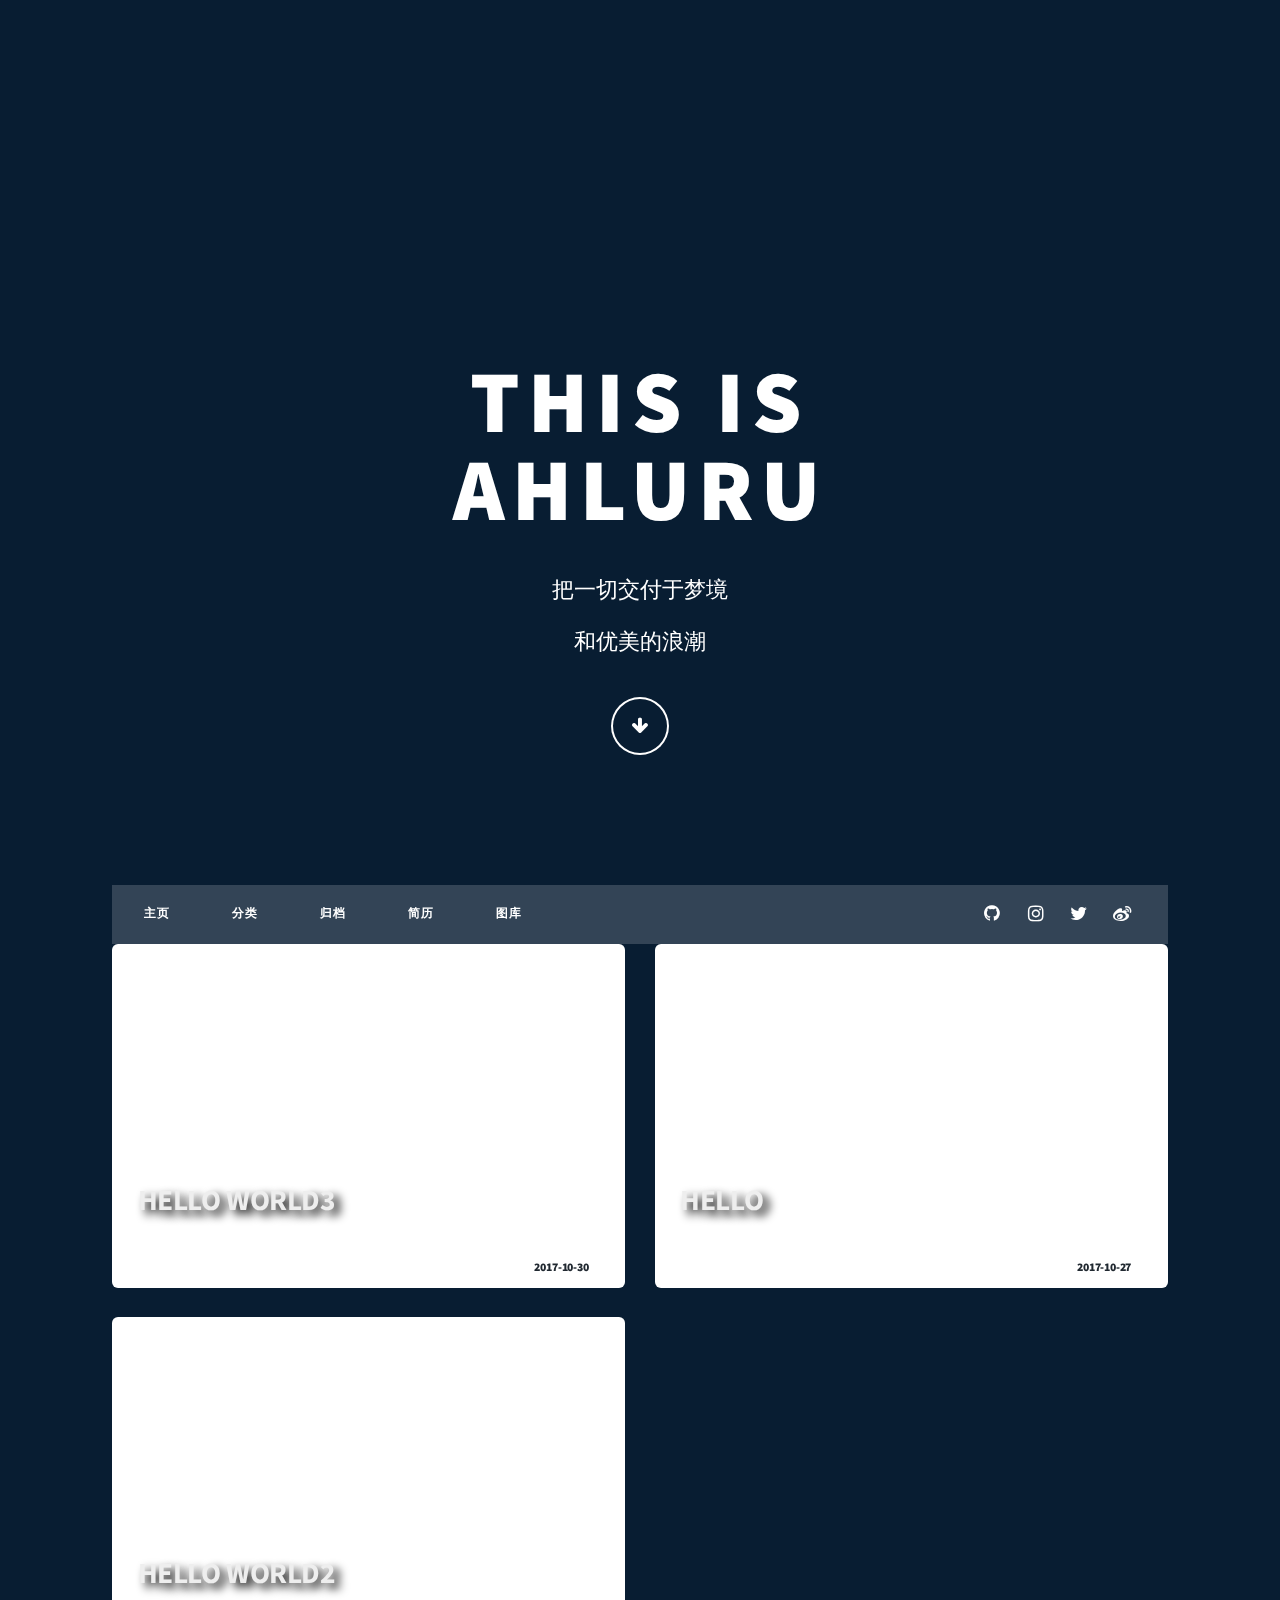
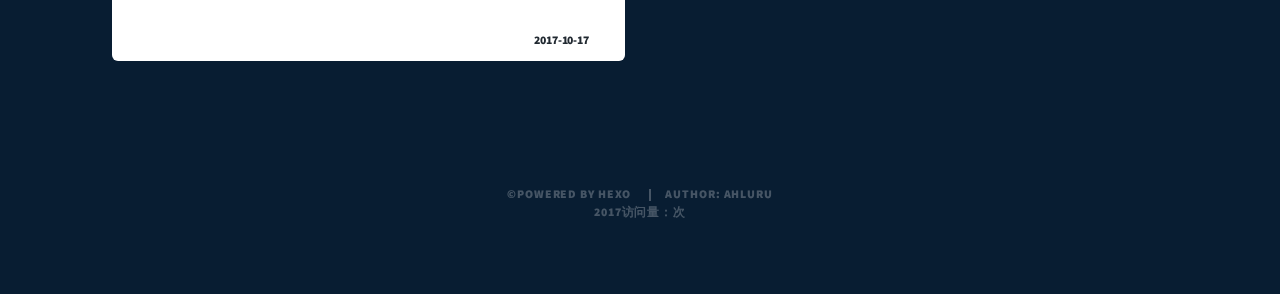
<file: archives/index.html>
<!DOCTYPE HTML>
<html>

<head>
	<link rel="bookmark"  type="image/x-icon"  href="/img/logo_miccall.png"/>
	 <link rel="shortcut icon" href="/img/logo_miccall.png">
	
			
    <title>
    AHLURU
    </title>
    <meta charset="utf-8" />
    <meta name="viewport" content="width=device-width, initial-scale=1, user-scalable=no" />
    <link rel="stylesheet" href="/css/mic_main.css" />
    <link rel="stylesheet" href="/css/dropdownMenu.css" />
    
    	<script async src="//dn-lbstatics.qbox.me/busuanzi/2.3/busuanzi.pure.mini.js"></script>
	
    <noscript>
        <link rel="stylesheet" href="/css/noscript.css" />
    </noscript>

			    <script src="/js/jquery.min.js"></script>
    <script src="/js/jquery.scrollex.min.js"></script>
    <script src="/js/jquery.scrolly.min.js"></script>
    <script src="/js/skel.min.js"></script>
    <script src="/js/util.js"></script>
    <script src="/js/main.js"></script>
	
</head>
    
		<body class="is-loading">
    <!-- Wrapper 外包 s-->
    <div id="wrapper" class="fade-in overlay">
        <!-- Intro 头部显示 s -->
                <div id="intro">
            <h1>This is<br />
                        AHLURU </h1>
            <p> 把一切交付于梦境 <br/> 和优美的浪潮
            </p>
            <ul class="actions">
                <li><a href="#header" class="button icon solo fa-arrow-down scrolly">Continue</a></li>
            </ul>
        </div>
        <!-- Intro 头部显示 e -->
        <!-- Header 头部logo start -->
        <header id="header">
    <a href="/" class="logo">AHLURU</a>
</header>
        <!-- Header 头部logo end -->
        <!-- Nav 导航条 start -->
        <nav id="nav" class="special" >
            <ul class="menu links" >
			<!-- Homepage  主页  --> 
			<li >
	            <a href="/" rel="nofollow">主页</a>
	        </li>
			<!-- categories_name  分类   --> 
	        
	        <li class="active">
	            <a href="#s1">分类</a>
	                    <ul class="submenu">
	                        <li>
	                        
	                    </ul>
	        </li>
	        
	        <!-- archives  归档   --> 
	        
	        <li class="active">
	            <a href="#s1">归档</a>
	                    <ul class="submenu">
	                        <li>
	                        <a class="archive-link" href="/archives/2017/10/">十月 2017</a>
	                    </ul>
	        </li>
	        
	        
		        <!-- Pages 自定义   -->
		        
		        <li>
		            <a href="/about/" title="简历">
		                简历
		            </a>
		        </li>
		        
		        <li>
		            <a href="/gallery/" title="图库">
		                图库
		            </a>
		        </li>
		        


            </ul>
            <!-- icons 图标   -->
			<ul class="icons">
		            
		                <li><a href="https://github.com/ahluru" class="icon fa-github"><span class="label">GitHub</span></a></li>
		            
		            
		            
		                <li><a href="https://Instagram.com/ahluru" class="icon fa-instagram"><span class="label">Instagram</span></a></li>
		            
		            
		                <li><a href="https://Twitter.com/ahluru#" class="icon fa-twitter"><span class="label">Twitter</span></a></li>
		            
					 
		                <li><a href="https://weibo.com/u/1809610725#" class="icon fa-weibo"><span class="label">weibo</span></a></li>
		            
			</ul>
</nav>
        <!-- Nav 导航条 end -->
        <!-- Main 主要部分 start -->
        
        <!-- 文章列表   s -->
        <div id="main" style="background-color: transparent; padding:0;">
        <section class="link_container" style="margin-top: 0; background-color: transparent; ">
            <div class="link_row">
                <!-- 文章sample  s-->

                 
                <div class="6u 12u(narrower)">
                    <section class="link_box special">
                        <div class="page_title" style="background-image: url();background-position: center; background-repeat:no-repeat; background-size:cover;-moz-background-size:cover;">
                            <!--标题-->
                            <a href="/2017/10/30/hello-world2/"><h2 class="page_title_text"> Hello World3 </h2></a>
                            <!--段落-->
                        </div>
                        <div class="home-post-info">
                            <!-- Author Avatar -->
                            <div class="home-post-info-author-avatar">
                                <h6><span class="home-post-info-data">2017-10-30</span></h6>
                                <div class="home-post-info-Category">
                                    <!-- Category -->
                                    <span>
                            <h6>
                            <a class="post_category-link" href="http://localhost:4000/categories/Algorithm/"></a>                              
                            </h6>

                        </span>
                                </div>
                            </div>
                        </div>
                    </section>
                </div>
                <!-- 文章sample  e-->
             
                <div class="6u 12u(narrower)">
                    <section class="link_box special">
                        <div class="page_title" style="background-image: url(http://oyh3h0nf8.bkt.clouddn.com/material-2.png);background-position: center; background-repeat:no-repeat; background-size:cover;-moz-background-size:cover;">
                            <!--标题-->
                            <a href="/2017/10/27/Test/"><h2 class="page_title_text"> Hello </h2></a>
                            <!--段落-->
                        </div>
                        <div class="home-post-info">
                            <!-- Author Avatar -->
                            <div class="home-post-info-author-avatar">
                                <h6><span class="home-post-info-data">2017-10-27</span></h6>
                                <div class="home-post-info-Category">
                                    <!-- Category -->
                                    <span>
                            <h6>
                            <a class="post_category-link" href="http://localhost:4000/categories/Algorithm/"></a>                              
                            </h6>

                        </span>
                                </div>
                            </div>
                        </div>
                    </section>
                </div>
                <!-- 文章sample  e-->
             
                <div class="6u 12u(narrower)">
                    <section class="link_box special">
                        <div class="page_title" style="background-image: url();background-position: center; background-repeat:no-repeat; background-size:cover;-moz-background-size:cover;">
                            <!--标题-->
                            <a href="/2017/10/17/hello-world/"><h2 class="page_title_text"> Hello World2 </h2></a>
                            <!--段落-->
                        </div>
                        <div class="home-post-info">
                            <!-- Author Avatar -->
                            <div class="home-post-info-author-avatar">
                                <h6><span class="home-post-info-data">2017-10-17</span></h6>
                                <div class="home-post-info-Category">
                                    <!-- Category -->
                                    <span>
                            <h6>
                            <a class="post_category-link" href="http://localhost:4000/categories/Algorithm/"></a>                              
                            </h6>

                        </span>
                                </div>
                            </div>
                        </div>
                    </section>
                </div>
                <!-- 文章sample  e-->
            
            </div>
        </section>
        </div>
        <!-- 文章列表   end -->
        <!-- Main 主要部分 end -->
        <!-- footer  页码 start-->
        <footer style="text-align: center; padding-top: 2em;">
  
</footer>

        <!-- footer  页码 end-->
        <!-- Copyright 版权 start -->
                <div id="copyright">
            <ul>
                <li>&copy;Powered By <a href="https://hexo.io/zh-cn/" style="border-bottom: none;">hexo</a></li>
                <li>Author: <a href="https://weibo.com/u/1809610725
" style="border-bottom: none;">AHLURU</a></li>
            </ul>
            
            	<span id="busuanzi_container_site_pv">2017访问量：<span id="busuanzi_value_site_pv"></span>次</span>
			
        </div>
        <!-- Copyright 版权 end -->
    </div>
    <!-- Wrapper 外包 e-->
    <!-- Scripts -->
</body>
 	
</html>
</file>
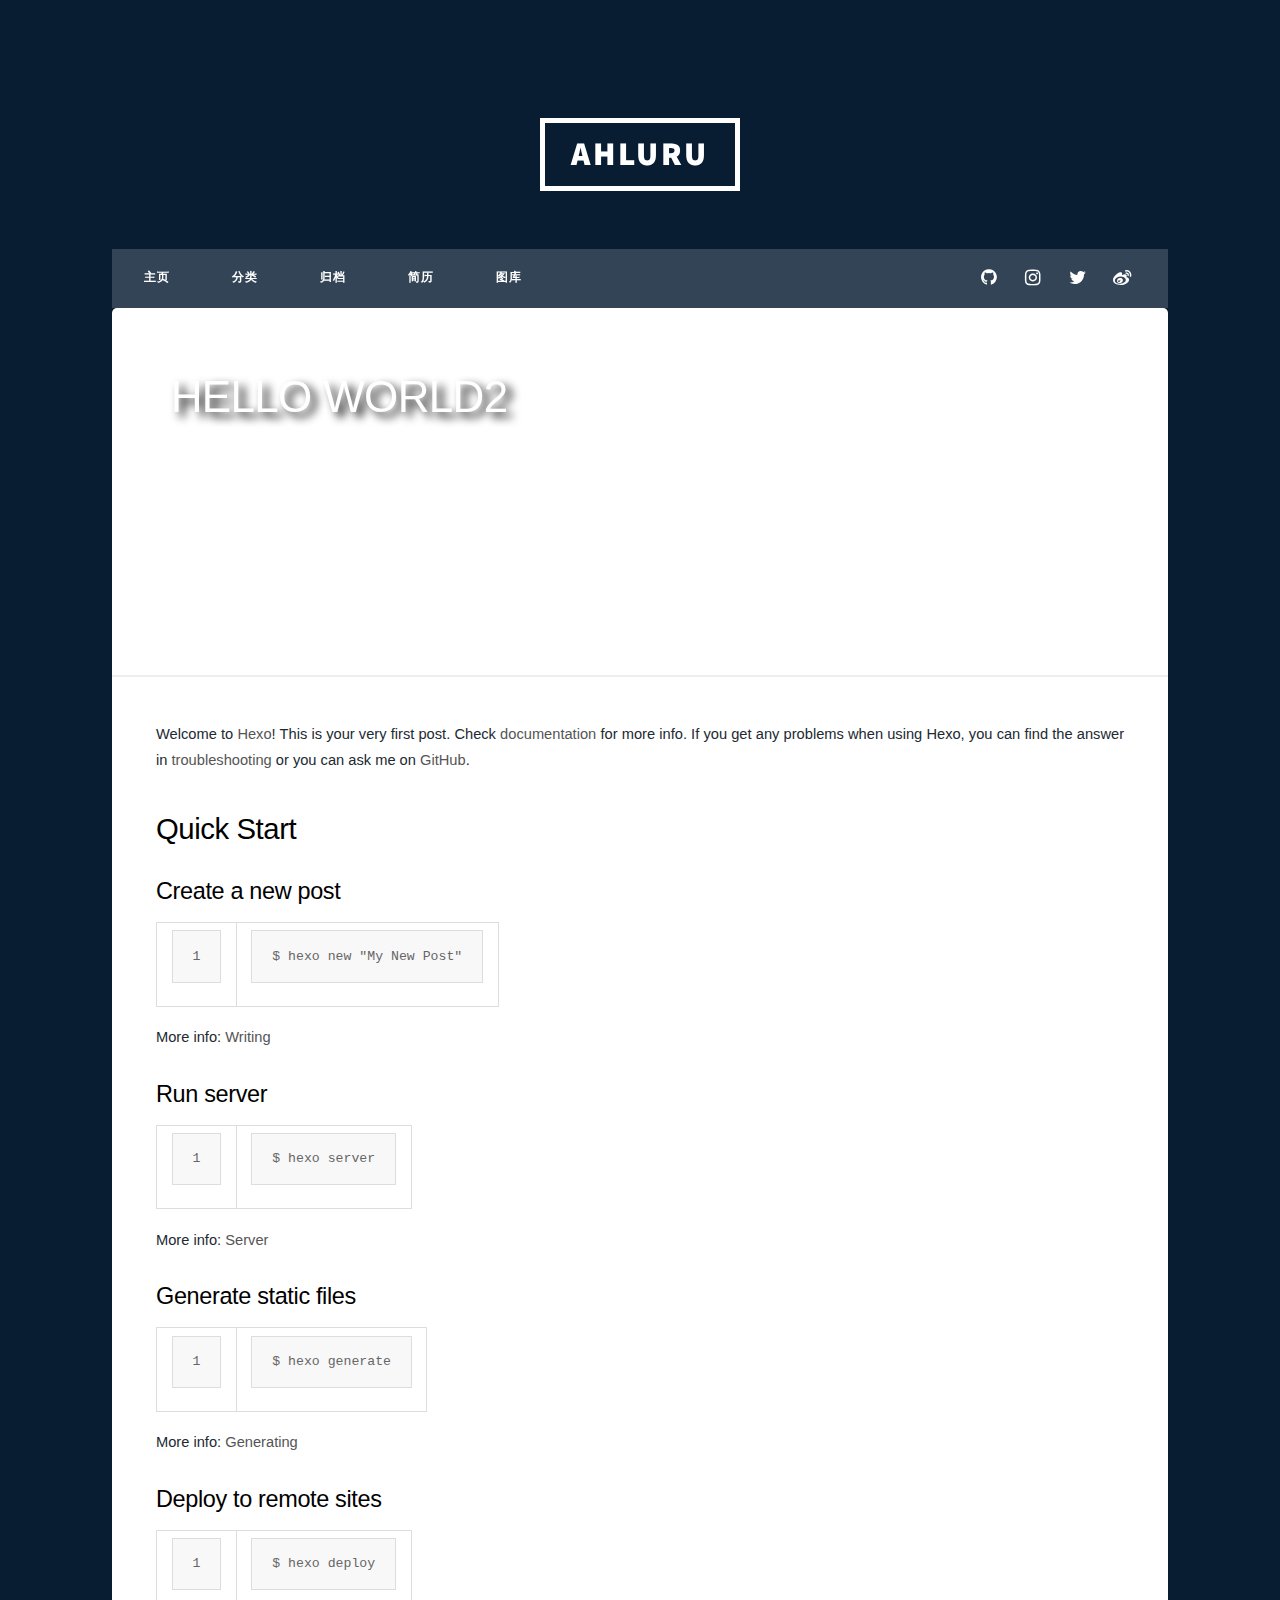
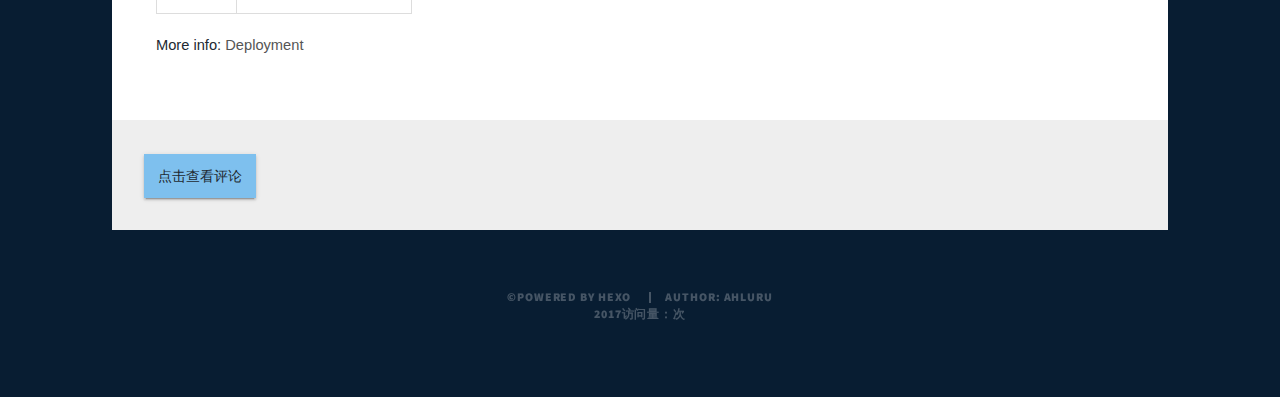
<file: 2017/10/17/hello-world/index.html>
<!DOCTYPE HTML>
<html>

<head>
	<link rel="bookmark"  type="image/x-icon"  href="/img/logo_miccall.png"/>
	 <link rel="shortcut icon" href="/img/logo_miccall.png">
	
			
    <title>
    AHLURU
    </title>
    <meta charset="utf-8" />
    <meta name="viewport" content="width=device-width, initial-scale=1, user-scalable=no" />
    <link rel="stylesheet" href="/css/mic_main.css" />
    <link rel="stylesheet" href="/css/dropdownMenu.css" />
    
    	<script async src="//dn-lbstatics.qbox.me/busuanzi/2.3/busuanzi.pure.mini.js"></script>
	
    <noscript>
        <link rel="stylesheet" href="/css/noscript.css" />
    </noscript>

			    <script src="/js/jquery.min.js"></script>
    <script src="/js/jquery.scrollex.min.js"></script>
    <script src="/js/jquery.scrolly.min.js"></script>
    <script src="/js/skel.min.js"></script>
    <script src="/js/util.js"></script>
    <script src="/js/main.js"></script>
	
</head>
    
		
<!-- Layouts -->



<!--  代码渲染  -->
<link rel="stylesheet" href="/css/prism_coy.css" />
<link rel="stylesheet" href="/css/typo.css" />
<!-- 文章页 -->
<body class="is-loading">
    <!-- Wrapper 外包 s-->
    <div id="wrapper" class="fade-in">
        <!-- Intro 头部显示 s -->
        <!-- Intro 头部显示 e -->
        <!-- Header 头部logo start -->
        <header id="header">
    <a href="/" class="logo">AHLURU</a>
</header>
        <!-- Nav 导航条 start -->
        <nav id="nav" class="special" >
            <ul class="menu links" >
			<!-- Homepage  主页  --> 
			<li >
	            <a href="/" rel="nofollow">主页</a>
	        </li>
			<!-- categories_name  分类   --> 
	        
	        <li class="active">
	            <a href="#s1">分类</a>
	                    <ul class="submenu">
	                        <li>
	                        
	                    </ul>
	        </li>
	        
	        <!-- archives  归档   --> 
	        
	        <li class="active">
	            <a href="#s1">归档</a>
	                    <ul class="submenu">
	                        <li>
	                        <a class="archive-link" href="/archives/2017/10/">十月 2017</a>
	                    </ul>
	        </li>
	        
	        
		        <!-- Pages 自定义   -->
		        
		        <li>
		            <a href="/about/" title="简历">
		                简历
		            </a>
		        </li>
		        
		        <li>
		            <a href="/gallery/" title="图库">
		                图库
		            </a>
		        </li>
		        


            </ul>
            <!-- icons 图标   -->
			<ul class="icons">
		            
		                <li><a href="https://github.com/ahluru" class="icon fa-github"><span class="label">GitHub</span></a></li>
		            
		            
		            
		                <li><a href="https://Instagram.com/ahluru" class="icon fa-instagram"><span class="label">Instagram</span></a></li>
		            
		            
		                <li><a href="https://Twitter.com/ahluru#" class="icon fa-twitter"><span class="label">Twitter</span></a></li>
		            
					 
		                <li><a href="https://weibo.com/u/1809610725#" class="icon fa-weibo"><span class="label">weibo</span></a></li>
		            
			</ul>
</nav>

        <div id="main" >
            <div class ="post_page_title_img" style="height: 25rem;background-image: url();background-position: center; background-repeat:no-repeat; background-size:cover;-moz-background-size:cover;overflow:hidden;" >
                <a href="#" style="padding: 4rem 4rem 2rem 4rem ;"><h2 >Hello World2</h2></a>
            </div>
            <!-- Post -->
            <div class="typo" style="padding: 3rem;">
                <p>Welcome to <a href="https://hexo.io/" target="_blank" rel="external">Hexo</a>! This is your very first post. Check <a href="https://hexo.io/docs/" target="_blank" rel="external">documentation</a> for more info. If you get any problems when using Hexo, you can find the answer in <a href="https://hexo.io/docs/troubleshooting.html" target="_blank" rel="external">troubleshooting</a> or you can ask me on <a href="https://github.com/hexojs/hexo/issues" target="_blank" rel="external">GitHub</a>.</p>
<h2 id="Quick-Start"><a href="#Quick-Start" class="headerlink" title="Quick Start"></a>Quick Start</h2><h3 id="Create-a-new-post"><a href="#Create-a-new-post" class="headerlink" title="Create a new post"></a>Create a new post</h3><figure class="highlight bash"><table><tr><td class="gutter"><pre><div class="line">1</div></pre></td><td class="code"><pre><div class="line">$ hexo new <span class="string">"My New Post"</span></div></pre></td></tr></table></figure>
<p>More info: <a href="https://hexo.io/docs/writing.html" target="_blank" rel="external">Writing</a></p>
<h3 id="Run-server"><a href="#Run-server" class="headerlink" title="Run server"></a>Run server</h3><figure class="highlight bash"><table><tr><td class="gutter"><pre><div class="line">1</div></pre></td><td class="code"><pre><div class="line">$ hexo server</div></pre></td></tr></table></figure>
<p>More info: <a href="https://hexo.io/docs/server.html" target="_blank" rel="external">Server</a></p>
<h3 id="Generate-static-files"><a href="#Generate-static-files" class="headerlink" title="Generate static files"></a>Generate static files</h3><figure class="highlight bash"><table><tr><td class="gutter"><pre><div class="line">1</div></pre></td><td class="code"><pre><div class="line">$ hexo generate</div></pre></td></tr></table></figure>
<p>More info: <a href="https://hexo.io/docs/generating.html" target="_blank" rel="external">Generating</a></p>
<h3 id="Deploy-to-remote-sites"><a href="#Deploy-to-remote-sites" class="headerlink" title="Deploy to remote sites"></a>Deploy to remote sites</h3><figure class="highlight bash"><table><tr><td class="gutter"><pre><div class="line">1</div></pre></td><td class="code"><pre><div class="line">$ hexo deploy</div></pre></td></tr></table></figure>
<p>More info: <a href="https://hexo.io/docs/deployment.html" target="_blank" rel="external">Deployment</a></p>

            </div>

            <!-- Post Comments -->
            
    <!-- 使用 DISQUS_CLICK -->
<div id="disqus-comment">
    <div id="disqus_thread"></div>

<!-- add animation -->
<style>
	.disqus_click_btn {
            line-height: 30px;
            margin: 0;
            min-width: 50px;
            padding: 0 14px;
            display: inline-block;
            font-family: "Roboto", "Helvetica", "Arial", sans-serif;
            font-size: 14px;
            font-weight: 400;
            text-transform: uppercase;
            letter-spacing: 0;
            overflow: hidden;
            will-change: box-shadow;
            transition: box-shadow .2s cubic-bezier(.4, 0, 1, 1), background-color .2s cubic-bezier(.4, 0, .2, 1), color .2s cubic-bezier(.4, 0, .2, 1);
            outline: 0;
            cursor: pointer;
            text-decoration: none;
            text-align: center;
            vertical-align: middle;
            border: 0;
            background: rgba(158, 158, 158, .2);
            box-shadow: 0 2px 2px 0 rgba(0, 0, 0, .14), 0 3px 1px -2px rgba(0, 0, 0, .2), 0 1px 5px 0 rgba(0, 0, 0, .12);
            color: #fff;
            background-color: #7EC0EE;
            text-shadow: 0
        }
</style>
	
<div class="btn_click_load" id="disqus_bt"> 
    <button class="disqus_click_btn">点击查看评论</button>
</div>

<!--
<script type="text/javascript">
$('.btn_click_load').click(function() {
    /* * * CONFIGURATION VARIABLES: EDIT BEFORE PASTING INTO YOUR WEBPAGE * * */
    var disqus_shortname = 'http-miccall-tech'; // required: replace example with your forum shortname

    /* * * DON'T EDIT BELOW THIS LINE * * */
    (function() {
      var dsq = document.createElement('script'); dsq.type = 'text/javascript'; dsq.async = true;
      dsq.src = '//' + disqus_shortname + '.disqus.com/embed.js';
      (document.getElementsByTagName('head')[0] || document.getElementsByTagName('body')[0]).appendChild(dsq);
    })();

    document.getElementById('disqus_bt').style.display = "none";
});
</script>
-->
<script type="text/javascript">
    var disqus_config = function () {
        this.page.url = 'http://lulou.top/2017/10/17/hello-world/';  // Replace PAGE_URL with your page's canonical URL variable
        this.page.identifier = 'http://lulou.top/2017/10/17/hello-world/'; // Replace PAGE_IDENTIFIER with your page's unique identifier variable
    };
</script>

<script type="text/javascript">
    $('.btn_click_load').click(function() {  //click to load comments
        (function() { // DON'T EDIT BELOW THIS LINE
            var d = document;
            var s = d.createElement('script');
            s.src = '//http-miccall-tech.disqus.com/embed.js';
            s.setAttribute('data-timestamp', + new Date());
            (d.head || d.body).appendChild(s);
        })();
        $('.btn_click_load').css('display','none');
    });
</script>
</div>
<style>
    #disqus-comment{
        background-color: #eee;
        padding: 2pc;
    }
</style>


        </div>
        <!-- Copyright 版权 start -->
                <div id="copyright">
            <ul>
                <li>&copy;Powered By <a href="https://hexo.io/zh-cn/" style="border-bottom: none;">hexo</a></li>
                <li>Author: <a href="https://weibo.com/u/1809610725
" style="border-bottom: none;">AHLURU</a></li>
            </ul>
            
            	<span id="busuanzi_container_site_pv">2017访问量：<span id="busuanzi_value_site_pv"></span>次</span>
			
        </div>
    </div>
</body>



 	
</html>
</file>
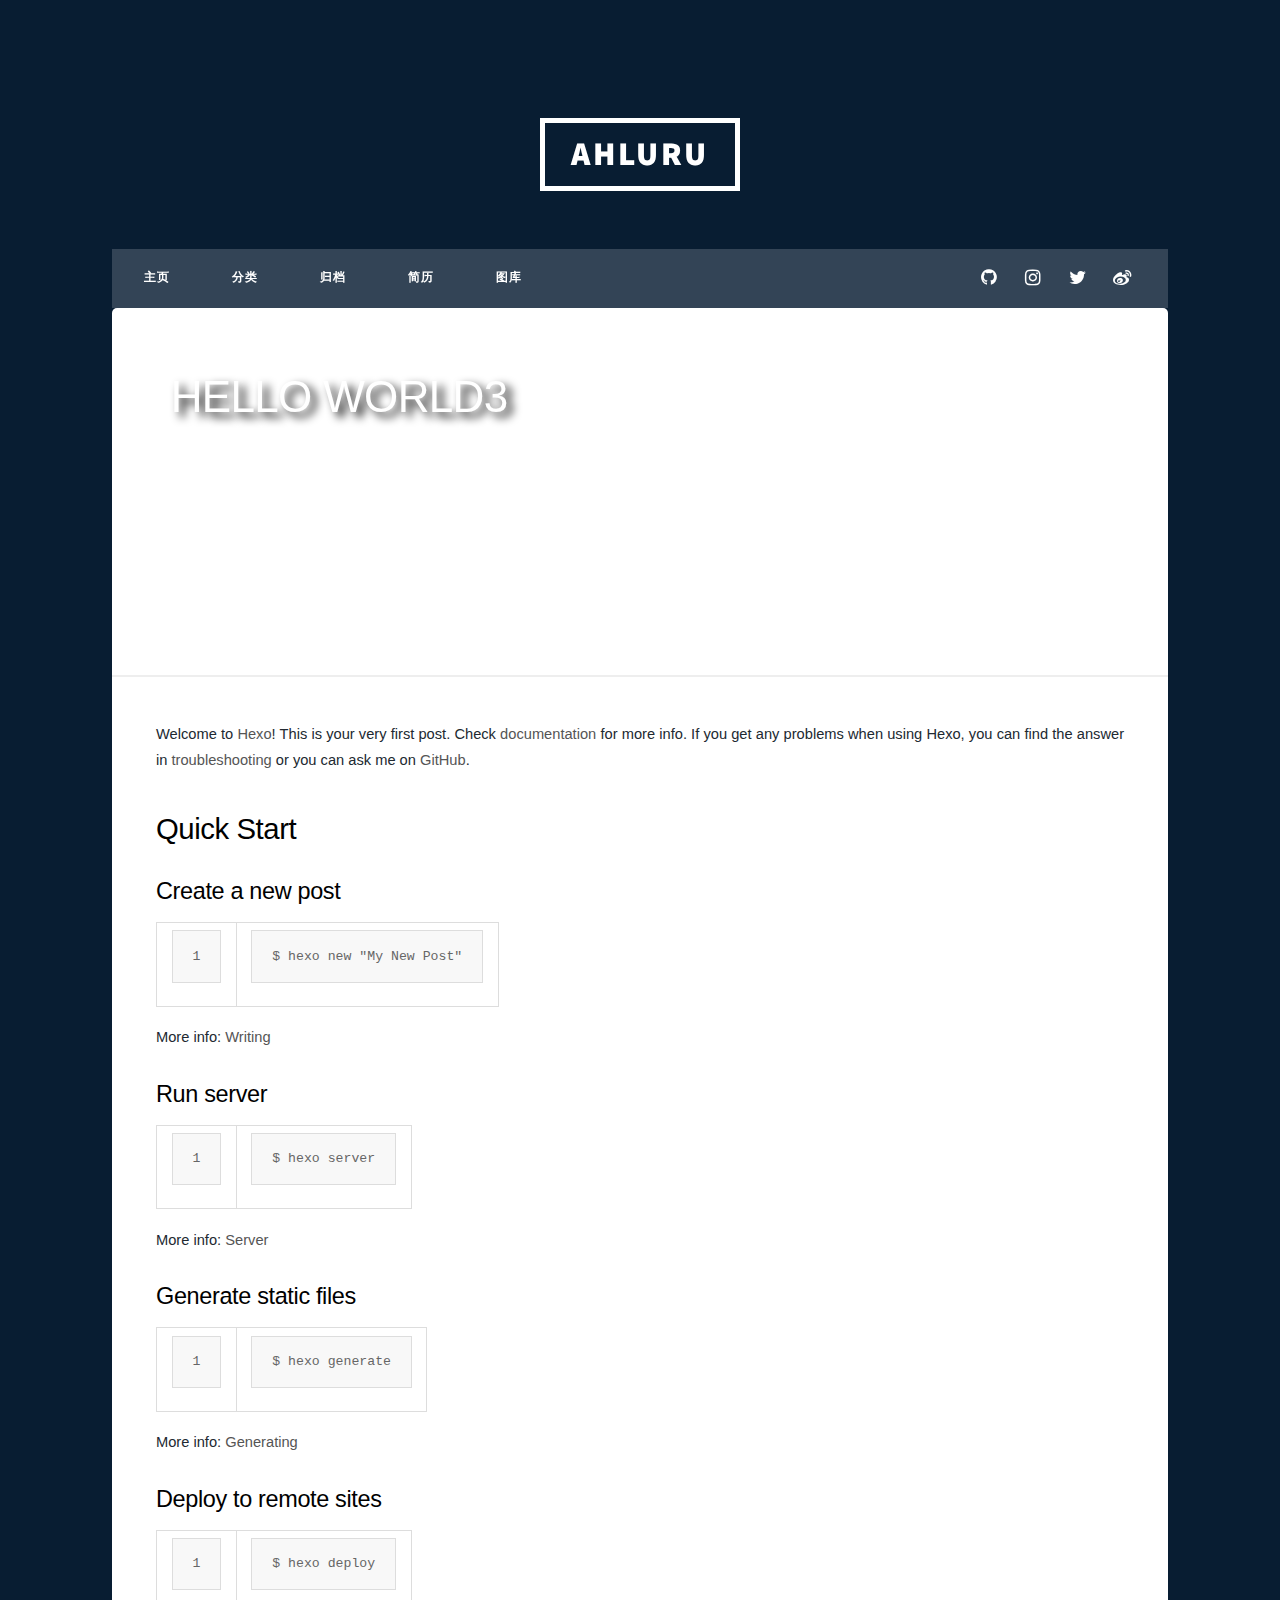
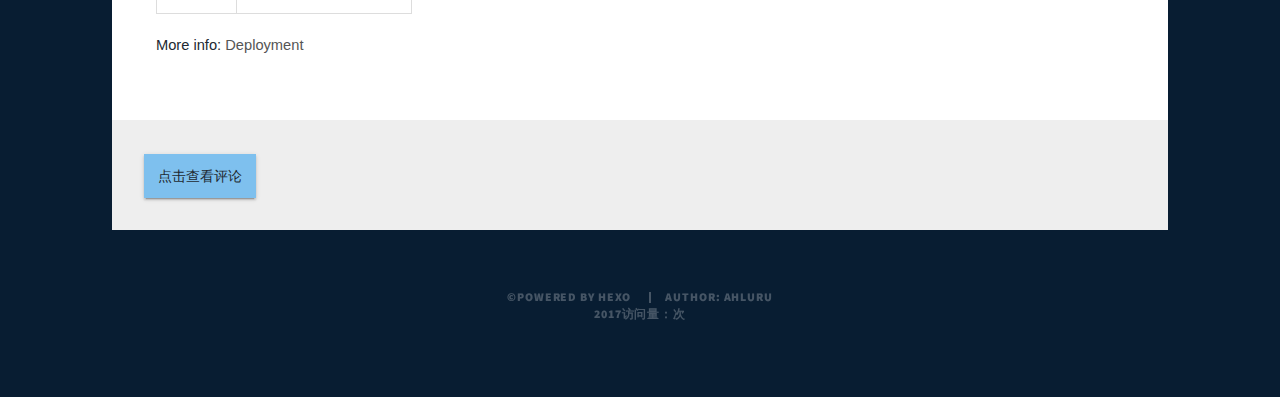
<file: 2017/10/30/hello-world2/index.html>
<!DOCTYPE HTML>
<html>

<head>
	<link rel="bookmark"  type="image/x-icon"  href="/img/logo_miccall.png"/>
	 <link rel="shortcut icon" href="/img/logo_miccall.png">
	
			
    <title>
    AHLURU
    </title>
    <meta charset="utf-8" />
    <meta name="viewport" content="width=device-width, initial-scale=1, user-scalable=no" />
    <link rel="stylesheet" href="/css/mic_main.css" />
    <link rel="stylesheet" href="/css/dropdownMenu.css" />
    
    	<script async src="//dn-lbstatics.qbox.me/busuanzi/2.3/busuanzi.pure.mini.js"></script>
	
    <noscript>
        <link rel="stylesheet" href="/css/noscript.css" />
    </noscript>

			    <script src="/js/jquery.min.js"></script>
    <script src="/js/jquery.scrollex.min.js"></script>
    <script src="/js/jquery.scrolly.min.js"></script>
    <script src="/js/skel.min.js"></script>
    <script src="/js/util.js"></script>
    <script src="/js/main.js"></script>
	
</head>
    
		
<!-- Layouts -->



<!--  代码渲染  -->
<link rel="stylesheet" href="/css/prism_coy.css" />
<link rel="stylesheet" href="/css/typo.css" />
<!-- 文章页 -->
<body class="is-loading">
    <!-- Wrapper 外包 s-->
    <div id="wrapper" class="fade-in">
        <!-- Intro 头部显示 s -->
        <!-- Intro 头部显示 e -->
        <!-- Header 头部logo start -->
        <header id="header">
    <a href="/" class="logo">AHLURU</a>
</header>
        <!-- Nav 导航条 start -->
        <nav id="nav" class="special" >
            <ul class="menu links" >
			<!-- Homepage  主页  --> 
			<li >
	            <a href="/" rel="nofollow">主页</a>
	        </li>
			<!-- categories_name  分类   --> 
	        
	        <li class="active">
	            <a href="#s1">分类</a>
	                    <ul class="submenu">
	                        <li>
	                        
	                    </ul>
	        </li>
	        
	        <!-- archives  归档   --> 
	        
	        <li class="active">
	            <a href="#s1">归档</a>
	                    <ul class="submenu">
	                        <li>
	                        <a class="archive-link" href="/archives/2017/10/">十月 2017</a>
	                    </ul>
	        </li>
	        
	        
		        <!-- Pages 自定义   -->
		        
		        <li>
		            <a href="/about/" title="简历">
		                简历
		            </a>
		        </li>
		        
		        <li>
		            <a href="/gallery/" title="图库">
		                图库
		            </a>
		        </li>
		        


            </ul>
            <!-- icons 图标   -->
			<ul class="icons">
		            
		                <li><a href="https://github.com/ahluru" class="icon fa-github"><span class="label">GitHub</span></a></li>
		            
		            
		            
		                <li><a href="https://Instagram.com/ahluru" class="icon fa-instagram"><span class="label">Instagram</span></a></li>
		            
		            
		                <li><a href="https://Twitter.com/ahluru#" class="icon fa-twitter"><span class="label">Twitter</span></a></li>
		            
					 
		                <li><a href="https://weibo.com/u/1809610725#" class="icon fa-weibo"><span class="label">weibo</span></a></li>
		            
			</ul>
</nav>

        <div id="main" >
            <div class ="post_page_title_img" style="height: 25rem;background-image: url();background-position: center; background-repeat:no-repeat; background-size:cover;-moz-background-size:cover;overflow:hidden;" >
                <a href="#" style="padding: 4rem 4rem 2rem 4rem ;"><h2 >Hello World3</h2></a>
            </div>
            <!-- Post -->
            <div class="typo" style="padding: 3rem;">
                <p>Welcome to <a href="https://hexo.io/" target="_blank" rel="external">Hexo</a>! This is your very first post. Check <a href="https://hexo.io/docs/" target="_blank" rel="external">documentation</a> for more info. If you get any problems when using Hexo, you can find the answer in <a href="https://hexo.io/docs/troubleshooting.html" target="_blank" rel="external">troubleshooting</a> or you can ask me on <a href="https://github.com/hexojs/hexo/issues" target="_blank" rel="external">GitHub</a>.</p>
<h2 id="Quick-Start"><a href="#Quick-Start" class="headerlink" title="Quick Start"></a>Quick Start</h2><h3 id="Create-a-new-post"><a href="#Create-a-new-post" class="headerlink" title="Create a new post"></a>Create a new post</h3><figure class="highlight bash"><table><tr><td class="gutter"><pre><div class="line">1</div></pre></td><td class="code"><pre><div class="line">$ hexo new <span class="string">"My New Post"</span></div></pre></td></tr></table></figure>
<p>More info: <a href="https://hexo.io/docs/writing.html" target="_blank" rel="external">Writing</a></p>
<h3 id="Run-server"><a href="#Run-server" class="headerlink" title="Run server"></a>Run server</h3><figure class="highlight bash"><table><tr><td class="gutter"><pre><div class="line">1</div></pre></td><td class="code"><pre><div class="line">$ hexo server</div></pre></td></tr></table></figure>
<p>More info: <a href="https://hexo.io/docs/server.html" target="_blank" rel="external">Server</a></p>
<h3 id="Generate-static-files"><a href="#Generate-static-files" class="headerlink" title="Generate static files"></a>Generate static files</h3><figure class="highlight bash"><table><tr><td class="gutter"><pre><div class="line">1</div></pre></td><td class="code"><pre><div class="line">$ hexo generate</div></pre></td></tr></table></figure>
<p>More info: <a href="https://hexo.io/docs/generating.html" target="_blank" rel="external">Generating</a></p>
<h3 id="Deploy-to-remote-sites"><a href="#Deploy-to-remote-sites" class="headerlink" title="Deploy to remote sites"></a>Deploy to remote sites</h3><figure class="highlight bash"><table><tr><td class="gutter"><pre><div class="line">1</div></pre></td><td class="code"><pre><div class="line">$ hexo deploy</div></pre></td></tr></table></figure>
<p>More info: <a href="https://hexo.io/docs/deployment.html" target="_blank" rel="external">Deployment</a></p>

            </div>

            <!-- Post Comments -->
            
    <!-- 使用 DISQUS_CLICK -->
<div id="disqus-comment">
    <div id="disqus_thread"></div>

<!-- add animation -->
<style>
	.disqus_click_btn {
            line-height: 30px;
            margin: 0;
            min-width: 50px;
            padding: 0 14px;
            display: inline-block;
            font-family: "Roboto", "Helvetica", "Arial", sans-serif;
            font-size: 14px;
            font-weight: 400;
            text-transform: uppercase;
            letter-spacing: 0;
            overflow: hidden;
            will-change: box-shadow;
            transition: box-shadow .2s cubic-bezier(.4, 0, 1, 1), background-color .2s cubic-bezier(.4, 0, .2, 1), color .2s cubic-bezier(.4, 0, .2, 1);
            outline: 0;
            cursor: pointer;
            text-decoration: none;
            text-align: center;
            vertical-align: middle;
            border: 0;
            background: rgba(158, 158, 158, .2);
            box-shadow: 0 2px 2px 0 rgba(0, 0, 0, .14), 0 3px 1px -2px rgba(0, 0, 0, .2), 0 1px 5px 0 rgba(0, 0, 0, .12);
            color: #fff;
            background-color: #7EC0EE;
            text-shadow: 0
        }
</style>
	
<div class="btn_click_load" id="disqus_bt"> 
    <button class="disqus_click_btn">点击查看评论</button>
</div>

<!--
<script type="text/javascript">
$('.btn_click_load').click(function() {
    /* * * CONFIGURATION VARIABLES: EDIT BEFORE PASTING INTO YOUR WEBPAGE * * */
    var disqus_shortname = 'http-miccall-tech'; // required: replace example with your forum shortname

    /* * * DON'T EDIT BELOW THIS LINE * * */
    (function() {
      var dsq = document.createElement('script'); dsq.type = 'text/javascript'; dsq.async = true;
      dsq.src = '//' + disqus_shortname + '.disqus.com/embed.js';
      (document.getElementsByTagName('head')[0] || document.getElementsByTagName('body')[0]).appendChild(dsq);
    })();

    document.getElementById('disqus_bt').style.display = "none";
});
</script>
-->
<script type="text/javascript">
    var disqus_config = function () {
        this.page.url = 'http://lulou.top/2017/10/30/hello-world2/';  // Replace PAGE_URL with your page's canonical URL variable
        this.page.identifier = 'http://lulou.top/2017/10/30/hello-world2/'; // Replace PAGE_IDENTIFIER with your page's unique identifier variable
    };
</script>

<script type="text/javascript">
    $('.btn_click_load').click(function() {  //click to load comments
        (function() { // DON'T EDIT BELOW THIS LINE
            var d = document;
            var s = d.createElement('script');
            s.src = '//http-miccall-tech.disqus.com/embed.js';
            s.setAttribute('data-timestamp', + new Date());
            (d.head || d.body).appendChild(s);
        })();
        $('.btn_click_load').css('display','none');
    });
</script>
</div>
<style>
    #disqus-comment{
        background-color: #eee;
        padding: 2pc;
    }
</style>


        </div>
        <!-- Copyright 版权 start -->
                <div id="copyright">
            <ul>
                <li>&copy;Powered By <a href="https://hexo.io/zh-cn/" style="border-bottom: none;">hexo</a></li>
                <li>Author: <a href="https://weibo.com/u/1809610725
" style="border-bottom: none;">AHLURU</a></li>
            </ul>
            
            	<span id="busuanzi_container_site_pv">2017访问量：<span id="busuanzi_value_site_pv"></span>次</span>
			
        </div>
    </div>
</body>



 	
</html>
</file>
<file: css/dropdownMenu.css>
/* ============================================================================================== 
This copyright notice must be kept untouched in the stylesheet at all times.
The original version of this stylesheet and the associated (x)html 
is available at http://www.script-tutorials.com/whirling-dropdown-menu/
Copyright (c) Script Tutorials. All rights reserved.
This stylesheet and the associated (x)html may be modified in any way to fit your requirements.
================================================================================================= */

* {
    margin: 0;
    padding: 0;
}
.container {
    background-repeat: no-repeat;
    background-attachment: fixed;
    overflow: hidden;
}

/* general styles */
.menu, .menu ul {
    list-style: none;
    padding: 0;
    margin: 0;
}
.menu {

}
.menu li {
    filter: progid:DXImageTransform.Microsoft.gradient(startColorstr='#292929', endColorstr='#252525');
    -ms-filter: "progid:DXImageTransform.Microsoft.gradient(startColorstr='#292929', endColorstr='#252525')";
}
.menu > li {
    display: block;
    position: relative;
}
.menu > li:first-child {
}
.menu a {
    border-left: 3px solid rgba(0, 0, 0, 0);
    display: block;
    font-size: 23px;
    color: #fff; 
    text-decoration: none;
    text-transform: uppercase;
}

/* onhover styles */
.menu li:hover {

    filter: progid:DXImageTransform.Microsoft.gradient(startColorstr='#1c1c1c', endColorstr='#1b1b1b');
    -ms-filter: "progid:DXImageTransform.Microsoft.gradient(startColorstr='#1c1c1c', endColorstr='#1b1b1b')";
}
.menu li:hover > a {

}

/* submenu styles */
.submenu {
    left: 0;
    max-height: 0;
    position: absolute;
    top: 100%;
    width: 200%;
    z-index: 500;
    background-color: #fff;
    -webkit-perspective: 400px;
    -moz-perspective: 400px;
    -ms-perspective: 400px;
    -o-perspective: 400px;
    perspective: 400px;
}
.submenu li {

    opacity: 0;
    -webkit-transform: rotateY(90deg);
    -moz-transform: rotateY(90deg);
    -ms-transform: rotateY(90deg);
    -o-transform: rotateY(90deg);
    transform: rotateY(90deg);
    z-index: 500;
    -webkit-transition: opacity .4s, -webkit-transform .5s;
    -moz-transition: opacity .4s, -moz-transform .5s;
    -ms-transition: opacity .4s, -ms-transform .5s;
    -o-transition: opacity .4s, -o-transform .5s;
    transition: opacity .4s, transform .5s;
}
.menu .submenu li:hover a {
    z-index: 500;

}
.submenu li a{
    color: #000;
    font-size: 15px;
}
.menu > li:hover .submenu, .menu > li:focus .submenu {
    max-height: 2000px;
    z-index: 500;
}
.menu > li:hover .submenu li, .menu > li:focus .submenu li {
    opacity: 1;
    z-index: 500;
    -webkit-transform: none;
    -moz-transform: none;
    -ms-transform: none;
    -o-transform: none;
    transform: none;
}

/* CSS3 delays for transition effects */
.menu li:hover .submenu li:nth-child(1) {
    z-index: 500;
    -webkit-transition-delay: 0s;
    -moz-transition-delay: 0s;
    -ms-transition-delay: 0s;
    -o-transition-delay: 0s;
    transition-delay: 0s;
}
.menu li:hover .submenu li:nth-child(2) {
    z-index: 500;
    -webkit-transition-delay: 50ms;
    -moz-transition-delay: 50ms;
    -ms-transition-delay: 50ms;
    -o-transition-delay: 50ms;
    transition-delay: 50ms;
}
.menu li:hover .submenu li:nth-child(3) {
    z-index: 500;
    -webkit-transition-delay: 100ms;
    -moz-transition-delay: 100ms;
    -ms-transition-delay: 100ms;
    -o-transition-delay: 100ms;
    transition-delay: 100ms;
}
.menu li:hover .submenu li:nth-child(4) {
    z-index: 500;
    -webkit-transition-delay: 150ms;
    -moz-transition-delay: 150ms;
    -ms-transition-delay: 150ms;
    -o-transition-delay: 150ms;
    transition-delay: 150ms;
}
.menu li:hover .submenu li:nth-child(5) {
    z-index: 500;
    -webkit-transition-delay: 200ms;
    -moz-transition-delay: 200ms;
    -ms-transition-delay: 200ms;
    -o-transition-delay: 200ms;
    transition-delay: 200ms;
}
.menu li:hover .submenu li:nth-child(6) {
    z-index: 500;
    -webkit-transition-delay: 250ms;
    -moz-transition-delay: 250ms;
    -ms-transition-delay: 250ms;
    -o-transition-delay: 250ms;
    transition-delay: 250ms;
}
.menu li:hover .submenu li:nth-child(7) {
    z-index: 500;
    -webkit-transition-delay: 300ms;
    -moz-transition-delay: 300ms;
    -ms-transition-delay: 300ms;
    -o-transition-delay: 300ms;
    transition-delay: 300ms;
}
.menu li:hover .submenu li:nth-child(8) {
    z-index: 500;
    -webkit-transition-delay: 350ms;
    -moz-transition-delay: 350ms;
    -ms-transition-delay: 350ms;
    -o-transition-delay: 350ms;
    transition-delay: 350ms;
}

.submenu li:nth-child(1) {
    z-index: 500;
    -webkit-transition-delay: 350ms;
    -moz-transition-delay: 350ms;
    -ms-transition-delay: 350ms;
    -o-transition-delay: 350ms;
    transition-delay: 350ms;
}
.submenu li:nth-child(2) {
    z-index: 500;
    -webkit-transition-delay: 300ms;
    -moz-transition-delay: 300ms;
    -ms-transition-delay: 300ms;
    -o-transition-delay: 300ms;
    transition-delay: 300ms;
}
.submenu li:nth-child(3) {
    z-index: 500;
    -webkit-transition-delay: 250ms;
    -moz-transition-delay: 250ms;
    -ms-transition-delay: 250ms;
    -o-transition-delay: 250ms;
    transition-delay: 250ms;
}
.submenu li:nth-child(4) {
    z-index: 500;
    -webkit-transition-delay: 200ms;
    -moz-transition-delay: 200ms;
    -ms-transition-delay: 200ms;
    -o-transition-delay: 200ms;
    transition-delay: 200ms;
}
.submenu li:nth-child(5) {
    z-index: 500;
    -webkit-transition-delay: 150ms;
    -moz-transition-delay: 150ms;
    -ms-transition-delay: 150ms;
    -o-transition-delay: 150ms;
    transition-delay: 150ms;
}
.submenu li:nth-child(6) {
    z-index: 500;
    -webkit-transition-delay: 100ms;
    -moz-transition-delay: 100ms;
    -ms-transition-delay: 100ms;
    -o-transition-delay: 100ms;
    transition-delay: 100ms;
}
.submenu li:nth-child(7) {
    z-index: 500;
    -webkit-transition-delay: 50ms;
    -moz-transition-delay: 50ms;
    -ms-transition-delay: 50ms;
    -o-transition-delay: 50ms;
    transition-delay: 50ms;
}
.submenu li:nth-child(8) {
    z-index: 500;
    -webkit-transition-delay: 0s;
    -moz-transition-delay: 0s;
    -ms-transition-delay: 0s;
    -o-transition-delay: 0s;
    transition-delay: 0s;
}
</file>
<file: css/prism_coy.css>
/* http://prismjs.com/download.html?themes=prism-coy&languages=[base64]&plugins=line-numbers */
/**
 * prism.js Coy theme for JavaScript, CoffeeScript, CSS and HTML
 * Based on https://github.com/tshedor/workshop-wp-theme (Example: http://workshop.kansan.com/category/sessions/basics or http://workshop.timshedor.com/category/sessions/basics);
 * @author Tim  Shedor
 */

code[class*="language-"],
pre[class*="language-"] {
	color: black;
	background: none;
	font-family: Consolas, Monaco, 'Andale Mono', 'Ubuntu Mono', monospace;
	text-align: left;
	white-space: pre;
	word-spacing: normal;
	word-break: normal;
	word-wrap: normal;
	line-height: 1.5;

	-moz-tab-size: 4;
	-o-tab-size: 4;
	tab-size: 4;

	-webkit-hyphens: none;
	-moz-hyphens: none;
	-ms-hyphens: none;
	hyphens: none;
}

/* Code blocks */
pre[class*="language-"] {
	position: relative;
	margin: .5em 0;
	box-shadow: -1px 0px 0px 0px #358ccb, 0px 0px 0px 1px #dfdfdf;
	border-left: 10px solid #358ccb;
	background-color: #fdfdfd;
	background-image: linear-gradient(transparent 50%, rgba(69, 142, 209, 0.04) 50%);
	background-size: 3em 3em;
	background-origin: content-box;
	overflow: visible;
	padding: 0;
}

code[class*="language"] {
	max-height: inherit;
	height: 100%;
	padding: 0 1em;
	display: block;
	overflow: auto;
}

/* Margin bottom to accomodate shadow */
:not(pre) > code[class*="language-"],
pre[class*="language-"] {
	background-color: #fdfdfd;
	-webkit-box-sizing: border-box;
	-moz-box-sizing: border-box;
	box-sizing: border-box;
	margin-bottom: 1em;
}

/* Inline code */
:not(pre) > code[class*="language-"] {
	position: relative;
	padding: .2em;
	border-radius: 0.3em;
	color: #c92c2c;
	border: 1px solid rgba(0, 0, 0, 0.1);
	display: inline;
	white-space: normal;
}

pre[class*="language-"]:before,
pre[class*="language-"]:after {
	content: '';
	z-index: -2;
	display: block;
	position: absolute;
	bottom: 0.75em;
	left: 0.18em;
	width: 40%;
	height: 20%;
	max-height: 13em;
	box-shadow: 0px 13px 8px #979797;
	-webkit-transform: rotate(-2deg);
	-moz-transform: rotate(-2deg);
	-ms-transform: rotate(-2deg);
	-o-transform: rotate(-2deg);
	transform: rotate(-2deg);
}

:not(pre) > code[class*="language-"]:after,
pre[class*="language-"]:after {
	right: 0.75em;
	left: auto;
	-webkit-transform: rotate(2deg);
	-moz-transform: rotate(2deg);
	-ms-transform: rotate(2deg);
	-o-transform: rotate(2deg);
	transform: rotate(2deg);
}

.token.comment,
.token.block-comment,
.token.prolog,
.token.doctype,
.token.cdata {
	color: #7D8B99;
}

.token.punctuation {
	color: #5F6364;
}

.token.property,
.token.tag,
.token.boolean,
.token.number,
.token.function-name,
.token.constant,
.token.symbol,
.token.deleted {
	color: #c92c2c;
}

.token.selector,
.token.attr-name,
.token.string,
.token.char,
.token.function,
.token.builtin,
.token.inserted {
	color: #2f9c0a;
}

.token.operator,
.token.entity,
.token.url,
.token.variable {
	color: #a67f59;
	background: rgba(255, 255, 255, 0.5);
}

.token.atrule,
.token.attr-value,
.token.keyword,
.token.class-name {
	color: #1990b8;
}

.token.regex,
.token.important {
	color: #e90;
}

.language-css .token.string,
.style .token.string {
	color: #a67f59;
	background: rgba(255, 255, 255, 0.5);
}

.token.important {
	font-weight: normal;
}

.token.bold {
	font-weight: bold;
}
.token.italic {
	font-style: italic;
}

.token.entity {
	cursor: help;
}

.namespace {
	opacity: .7;
}

@media screen and (max-width: 767px) {
	pre[class*="language-"]:before,
	pre[class*="language-"]:after {
		bottom: 14px;
		box-shadow: none;
	}

}

/* Plugin styles */
.token.tab:not(:empty):before,
.token.cr:before,
.token.lf:before {
	color: #e0d7d1;
}

/* Plugin styles: Line Numbers */
pre[class*="language-"].line-numbers {
	padding-left: 0;
}

pre[class*="language-"].line-numbers code {
	padding-left: 3.8em;
}

pre[class*="language-"].line-numbers .line-numbers-rows {
	left: 0;
}

/* Plugin styles: Line Highlight */
pre[class*="language-"][data-line] {
	padding-top: 0;
	padding-bottom: 0;
	padding-left: 0;
}
pre[data-line] code {
	position: relative;
	padding-left: 4em;
}
pre .line-highlight {
	margin-top: 0;
}

pre.line-numbers {
	position: relative;
	padding-left: 3.8em;
	counter-reset: linenumber;
}

pre.line-numbers > code {
	position: relative;
}

.line-numbers .line-numbers-rows {
	position: absolute;
	pointer-events: none;
	top: 0;
	font-size: 100%;
	left: -3.8em;
	width: 3em; /* works for line-numbers below 1000 lines */
	letter-spacing: -1px;
	border-right: 1px solid #999;

	-webkit-user-select: none;
	-moz-user-select: none;
	-ms-user-select: none;
	user-select: none;

}

	.line-numbers-rows > span {
		pointer-events: none;
		display: block;
		counter-increment: linenumber;
	}

		.line-numbers-rows > span:before {
			content: counter(linenumber);
			color: #999;
			display: block;
			padding-right: 0.8em;
			text-align: right;
		}
</file>
<file: css/typo.css>
@charset "utf-8";

/* 防止用户自定义背景颜色对网页的影响，添加让用户可以自定义字体 */
html {
  color: #333;
  background: #fff;
  -webkit-text-size-adjust: 100%;
  -ms-text-size-adjust: 100%;
  text-rendering: optimizelegibility;
}

/* 如果你的项目仅支持 IE9+ | Chrome | Firefox 等，推荐在 <html> 中添加 .borderbox 这个 class */
html.borderbox *, html.borderbox *:before, html.borderbox *:after {
  -moz-box-sizing: border-box;
  -webkit-box-sizing: border-box;
  box-sizing: border-box;
}

/* 内外边距通常让各个浏览器样式的表现位置不同 */
body, dl, dt, dd, ul, ol, li, h1, h2, h3, h4, h5, h6, pre, code, form, fieldset, legend, input, textarea, p, blockquote, th, td, hr, button, article, aside, details, figcaption, figure, footer, header, menu, nav, section {
  margin: 0;
  padding: 0;
}

/* 重设 HTML5 标签, IE 需要在 js 中 createElement(TAG) */
article, aside, details, figcaption, figure, footer, header, menu, nav, section {
  display: block;
}

/* HTML5 媒体文件跟 img 保持一致 */
audio, canvas, video {
  display: inline-block;
}

/* 要注意表单元素并不继承父级 font 的问题 */
body, button, input, select, textarea {
  font: 300 1em/1.8 PingFang SC, Lantinghei SC, Microsoft Yahei, Hiragino Sans GB, Microsoft Sans Serif, WenQuanYi Micro Hei, sans-serif;
}

button::-moz-focus-inner,
input::-moz-focus-inner {
  padding: 0;
  border: 0;
}

/* 去掉各Table cell 的边距并让其边重合 */
table {
  border-collapse: collapse;
  border-spacing: 0;
}

/* 去除默认边框 */
fieldset, img {
  border: 0;
}

/* 块/段落引用 */
blockquote {
  position: relative;
  color: #999;
  font-weight: 400;
  border-left: 1px solid #1abc9c;
  padding-left: 1em;
  margin: 1em 3em 1em 2em;
}

@media only screen and ( max-width: 640px ) {
  blockquote {
    margin: 1em 0;
  }
}

/* Firefox 以外，元素没有下划线，需添加 */
acronym, abbr {
  border-bottom: 1px dotted;
  font-variant: normal;
}

/* 添加鼠标问号，进一步确保应用的语义是正确的（要知道，交互他们也有洁癖，如果你不去掉，那得多花点口舌） */
abbr {
  cursor: help;
}

/* 一致的 del 样式 */
del {
  text-decoration: line-through;
}

address, caption, cite, code, dfn, em, th, var {
  font-style: normal;
  font-weight: 400;
}

/* 去掉列表前的标识, li 会继承，大部分网站通常用列表来很多内容，所以应该当去 */
ul, ol ,li{
  list-style: none;
}

/* 对齐是排版最重要的因素, 别让什么都居中 */
caption, th {
  text-align: left;
}

q:before, q:after {
  content: '';
}

/* 统一上标和下标 */
sub, sup {
  font-size: 75%;
  line-height: 0;
  position: relative;
}

:root sub, :root sup {
  vertical-align: baseline; /* for ie9 and other modern browsers */
}

sup {
  top: -0.5em;
}

sub {
  bottom: -0.25em;
}

/* 让链接在 hover 状态下显示下划线 */
a {
  color: #555;
  text-decoration: none;
}

a:hover {
  color: #555;
  text-decoration: none;
}

.typo a {
  color: #555;
  text-decoration: none;
}

.typo a:hover {
  border-bottom-color: #555;
  color: #555;
  text-decoration: none;
}

/* 默认不显示下划线，保持页面简洁 */
ins, a {
  text-decoration: none;
}

/* 专名号：虽然 u 已经重回 html5 Draft，但在所有浏览器中都是可以使用的，
 * 要做到更好，向后兼容的话，添加 class="typo-u" 来显示专名号
 * 关于 <u> 标签：http://www.whatwg.org/specs/web-apps/current-work/multipage/text-level-semantics.html#the-u-element
 * 被放弃的是 4，之前一直搞错 http://www.w3.org/TR/html401/appendix/changes.html#idx-deprecated
 * 一篇关于 <u> 标签的很好文章：http://html5doctor.com/u-element/
 */
u, .typo-u {
  text-decoration: underline;
}

/* 标记，类似于手写的荧光笔的作用 */
mark {
  background: #fffdd1;
  border-bottom: 1px solid #ffedce;
  padding: 2px;
  margin: 0 5px;
}

/* 代码片断 */
pre, code, pre tt {
  font-family: Courier, 'Courier New', monospace;
}

pre {
  background: #f8f8f8;
  border: 1px solid #ddd;
  padding: 1em 1.5em;
  display: block;
  -webkit-overflow-scrolling: touch;
}

/* 一致化 horizontal rule */
hr {
  border: none;
  border-bottom: 1px solid #cfcfcf;
  margin-bottom: 0.8em;
  height: 10px;
}

/* 底部印刷体、版本等标记 */
small, .typo-small,
  /* 图片说明 */
figcaption {
  font-size: 0.9em;
  color: #888;
}

strong, b {
  font-weight: bold;
  color: #000;
}

/* 可拖动文件添加拖动手势 */
[draggable] {
  cursor: move;
}

.clearfix:before, .clearfix:after {
  content: "";
  display: table;
}

.clearfix:after {
  clear: both;
}

.clearfix {
  zoom: 1;
}

/* 强制文本换行 */
.textwrap, .textwrap td, .textwrap th {
  word-wrap: break-word;
  word-break: break-all;
}

.textwrap-table {
  table-layout: fixed;
}

/* 提供 serif 版本的字体设置: iOS 下中文自动 fallback 到 sans-serif */
.serif {
  font-family: Palatino, Optima, Georgia, serif;
}

/* 保证块/段落之间的空白隔行 */
.typo p, .typo pre, .typo ul, .typo ol, .typo dl, .typo form, .typo hr, .typo table,
.typo-p, .typo-pre, .typo-ul, .typo-ol, .typo-dl, .typo-form, .typo-hr, .typo-table, blockquote {
  margin-bottom: 1.2em
}

h1, h2, h3, h4, h5, h6 {
  font-family: PingFang SC, Verdana, Helvetica Neue, Microsoft Yahei, Hiragino Sans GB, Microsoft Sans Serif, WenQuanYi Micro Hei, sans-serif;
  font-weight: 100;
  color: #000;
  line-height: 1.35;
}

/* 标题应该更贴紧内容，并与其他块区分，margin 值要相应做优化 */
.typo h1, .typo h2, .typo h3, .typo h4, .typo h5, .typo h6,
.typo-h1, .typo-h2, .typo-h3, .typo-h4, .typo-h5, .typo-h6 {
  margin-top: 1.2em;
  margin-bottom: 0.6em;
  line-height: 1.35;
}

.typo h1, .typo-h1 {
  font-size: 2.2em;
  text-transform: none;
}

.typo h2, .typo-h2 {
  font-size: 2.0em;
  text-transform: none;
}

.typo h3, .typo-h3 {
  font-size: 1.6em;
  text-transform: none;
}

.typo h4, .typo-h4 {
  font-size: 1.4em;
  text-transform: none;
}

.typo h5, .typo h6, .typo-h5, .typo-h6 {
  font-size: 1.2em;
  text-transform: none;
}

/* 在文章中，应该还原 ul 和 ol 的样式 */
.typo ul, .typo-ul {
  margin-left: 1.3em;
  list-style: disc;
}

.typo ol, .typo-ol {
  list-style: decimal;
  margin-left: 1.9em;
}

.typo li ul, .typo li ol, .typo-ul ul, .typo-ul ol, .typo-ol ul, .typo-ol ol {
  margin-bottom: 0.8em;
  margin-left: 2em;
}

.typo li ul, .typo-ul ul, .typo-ol ul {
  list-style: circle;
}

/* 同 ul/ol，在文章中应用 table 基本格式 */
.typo table th, .typo table td, .typo-table th, .typo-table td, .typo table caption {
  border: 1px solid #ddd;
  padding: 0.5em 1em;
  color: #666;
}

.typo table th, .typo-table th {
  background: #fbfbfb;
}

.typo table thead th, .typo-table thead th {
  background: #f1f1f1;
}

.typo table caption {
  border-bottom: none;
}

/* 去除 webkit 中 input 和 textarea 的默认样式  */
.typo-input, .typo-textarea {
  -webkit-appearance: none;
  border-radius: 0;
}

.typo-em, .typo em, legend, caption {
  color: #000;
  font-weight: inherit;
}

/* 着重号，只能在少量（少于100个字符）且全是全角字符的情况下使用 */
.typo-em {
  position: relative;
}

.typo-em:after {
  position: absolute;
  top: 0.65em;
  left: 0;
  width: 100%;
  overflow: hidden;
  white-space: nowrap;
  content: "・・・・・・・・・・・・・・・・・・・・・・・・・・・・・・・・・・・・・・・・・・・・・・・・・・・・・・・・・・・・・・・・・・・・・・・・・・・・・・・・・・・・・・・・・・・・・・・・・・・・";
}

/* Responsive images */
.typo img {
  max-width: 100%;
}
</file>
<file: css/mic_main.css>
@import url(font-awesome.min.css);
@import url("https://fonts.googleapis.com/css?family=Merriweather:300,700,300italic,700italic|Source+Sans+Pro:900");
/* Reset */

	html, body, div, span, applet, object, iframe, h1, h2, h3, h4, h5, h6, p, blockquote, pre, a, abbr, acronym, address, big, cite, code, del, dfn, em, img, ins, kbd, q, s, samp, small, strike, strong, sub, sup, tt, var, b, u, i, center, dl, dt, dd, ol, ul, li, fieldset, form, label, legend, table, caption, tbody, tfoot, thead, tr, th, td, article, aside, canvas, details, embed, figure, figcaption, footer, header, hgroup, menu, nav, output, ruby, section, summary, time, mark, audio, video {
		margin: 0;
		padding: 0;
		border: 0;
		font-size: 100%;
		font: inherit;
		vertical-align: baseline;
	}

	footer, header,nav {
		display: block;
	}

	body {
		line-height: 1;
	}

	ul {
		list-style: none;
	}


	body {
		-webkit-text-size-adjust: none;
	}


/* Wrapper */

	#wrapper {
		transform: none;
		padding: 1rem;
		-moz-transition: opacity 0.5s ease;
		-webkit-transition: opacity 0.5s ease;
		-ms-transition: opacity 0.5s ease;
		transition: opacity 0.5s ease;
		position: relative;
		z-index: 1;
		overflow: hidden;
	}

		#wrapper > .bg {
			position: absolute;
			top: 0;
			left: 0;
			width: 100%;
			height: 100%;
			background-color: #081d32;
			background-image :url("http://oyh3h0nf8.bkt.clouddn.com/hexo/bg.jpg") ;
			background-position: top center; 
			background-repeat: no-repeat; 
			background-attachment:fixed; 
			background-size: cover; 
			-webkit-background-size: cover;/* 兼容Webkit内核浏览器如Chrome和Safari */ 
			-o-background-size: cover;/* 兼容Opera */ 
			zoom: 1; 
			z-index: -1;
		}
		#wrapper.fade-in:before {
			-moz-pointer-events: none;
			-webkit-pointer-events: none;
			-ms-pointer-events: none;
			pointer-events: none;
			-moz-transition: opacity 1s ease-in-out;
			-webkit-transition: opacity 1s ease-in-out;
			-ms-transition: opacity 1s ease-in-out;
			transition: opacity 1s ease-in-out;
			-moz-transition-delay: 0.75s;
			-webkit-transition-delay: 0.75s;
			-ms-transition-delay: 0.75s;
			transition-delay: 0.75s;
			background: #1e252d;
			content: '';
			display: block;
			height: 100%;
			left: 0;
			opacity: 0;
			position: fixed;
			top: 0;
			width: 100%;
		}

		body.is-loading #wrapper.fade-in:before {
			opacity: 1;
		}

		@media screen and (orientation: portrait) {

			#wrapper > .bg {
				background-size: auto,								auto,														auto 145%;
			}

		}
		@media screen and (max-width: 480px) {
			#wrapper {
				padding: 0;
			}
		}

/* Intro */

	#intro {
		color: #ffffff;
		padding: 8rem 4rem 6rem 4rem ;
		-moz-align-items: center;
		-webkit-align-items: center;
		-ms-align-items: center;
		align-items: center;
		display: -moz-flex;
		display: -webkit-flex;
		display: -ms-flex;
		display: flex;
		-moz-flex-direction: column;
		-webkit-flex-direction: column;
		-ms-flex-direction: column;
		flex-direction: column;
		-moz-justify-content: -moz-flex-end;
		-webkit-justify-content: -webkit-flex-end;
		-ms-justify-content: -ms-flex-end;
		justify-content: flex-end;
		-moz-transition: opacity 1s ease, -moz-transform 1s ease;
		-webkit-transition: opacity 1s ease, -webkit-transform 1s ease;
		-ms-transition: opacity 1s ease, -ms-transform 1s ease;
		transition: opacity 1s ease, transform 1s ease;
		position: relative;
		cursor: default;
		text-align: center;
		z-index: 1;
		margin-top: -6rem;
		margin-bottom: 3rem;
		min-height: 100vh;
	}

		#intro input, #intro select, #intro textarea {
			color: #ffffff;
		}

		#intro a {
			color: #ffffff;
			border-bottom-color: rgba(255, 255, 255, 0.5);
		}

			#intro a:hover {
				border-bottom-color: transparent;
				color: #18bfef !important;
			}

		#intro strong, #intro b {
			color: #ffffff;
		}

		#intro h1, #intro h2, #intro h3, #intro h4, #intro h5, #intro h6 {
			font-family: "Source Sans Pro", Helvetica, sans-serif;
			color: #ffffff;
		}

		#intro blockquote {
			border-left-color: #ffffff;
		}

		#intro code {
			background: rgba(255, 255, 255, 0.075);
			border-color: #ffffff;
		}

		#intro hr {
			border-bottom-color: #ffffff;
		}

		#intro input[type="submit"],
		#intro input[type="reset"],
		#intro input[type="button"],
		#intro button,
		#intro .button {
			background-color: transparent;
			box-shadow: inset 0 0 0 2px #ffffff;
			color: #ffffff !important;
		}

			#intro input[type="submit"]:hover,
			#intro input[type="reset"]:hover,
			#intro input[type="button"]:hover,
			#intro button:hover,
			#intro .button:hover {
				box-shadow: inset 0 0 0 2px #18bfef;
				color: #18bfef !important;
			}

			#intro input[type="submit"].special,
			#intro input[type="reset"].special,
			#intro input[type="button"].special,
			#intro button.special,
			#intro .button.special {
				background-color: #ffffff;
				box-shadow: none;
				color: #1e252d !important;
			}

				#intro input[type="submit"].special:hover,
				#intro input[type="reset"].special:hover,
				#intro input[type="button"].special:hover,
				#intro button.special:hover,
				#intro .button.special:hover {
					background-color: #18bfef;
				}

		#intro h1 {
			margin-top: 6rem;
			letter-spacing:8px;
			font-size: 6rem;
			line-height: 1;
		}

		#intro p {
			font-size: 1.5rem;
			margin-top: -0.25rem;
			text-align: center;
		}

		#intro + #header {
			margin-top: -20rem;
		}

			#intro + #header .logo {
				-moz-transform: translateY(2rem);
				-webkit-transform: translateY(2rem);
				-ms-transform: translateY(2rem);
				transform: translateY(2rem);
				opacity: 0;
				visibility: hidden;
			}

		#intro.hidden {
			-moz-pointer-events: none;
			-webkit-pointer-events: none;
			-ms-pointer-events: none;
			pointer-events: none;
			-moz-transform: translateY(2rem);
			-webkit-transform: translateY(2rem);
			-ms-transform: translateY(2rem);
			transform: translateY(2rem);
			-moz-transition: opacity 0.5s ease, -moz-transform 0.5s ease, visibility 0.5s;
			-webkit-transition: opacity 0.5s ease, -webkit-transform 0.5s ease, visibility 0.5s;
			-ms-transition: opacity 0.5s ease, -ms-transform 0.5s ease, visibility 0.5s;
			transition: opacity 0.5s ease, transform 0.5s ease, visibility 0.5s;
			opacity: 0;
			visibility: hidden;
		}

			#intro.hidden + #header .logo {
				-moz-transform: translateY(0);
				-webkit-transform: translateY(0);
				-ms-transform: translateY(0);
				transform: translateY(0);
				opacity: 1;
				visibility: visible;
			}

		body.is-loading #intro {
			-moz-transform: translateY(2rem);
			-webkit-transform: translateY(2rem);
			-ms-transform: translateY(2rem);
			transform: translateY(2rem);
			opacity: 0;
		}

			body.is-loading #intro:not(.hidden) + #header + #nav {
				-moz-transform: translateY(4rem);
				-webkit-transform: translateY(4rem);
				-ms-transform: translateY(4rem);
				transform: translateY(4rem);
				opacity: 0;
			}
		@media screen and (max-width: 1620px){
			#intro{
				margin-top: -2rem;
				margin-bottom: 4rem;
			}
		}
		@media screen and (max-width: 980px) {

			#intro {
				padding: 4rem 4rem 2rem 4rem ;
				margin-top: -2rem;
				margin-bottom: 4rem;
				min-height: 90vh;
			}

				#intro p br {
					display: none;
				}

				#intro + #header {
					margin-top: -14rem;
				}

		}

		@media screen and (max-width: 500px) {

			#intro {
				padding: 3rem 2rem 1rem 2rem ;
				min-height: 80vh;
			}

				#intro h1 {
					font-size: 5rem;
					line-height: 1.1;
					margin-bottom: 7rem;
				}

				#intro p {
					font-size: 1rem;
					margin-top: 0rem;
				}

				#intro .actions {
					display: none;
				}

		}

/* Box Model */

	*, *:before, *:after {
		-moz-box-sizing: border-box;
		-webkit-box-sizing: border-box;
		box-sizing: border-box;
	}

/* Basic */

	@-ms-viewport {
		width: device-width;
	}

	body {
		-ms-overflow-style: scrollbar;
	}

	@media screen and (max-width: 480px) {

		html, body {
			min-width: 320px;
		}

	}

	body {
		background-color: #1e252d;
	}

		body.is-loading *, body.is-loading *:before, body.is-loading *:after {
			-moz-animation: none !important;
			-webkit-animation: none !important;
			-ms-animation: none !important;
			animation: none !important;
			-moz-transition: none !important;
			-webkit-transition: none !important;
			-ms-transition: none !important;
			transition: none !important;
		}

/* Type */

	html {
		font-size: 16pt;
	}

		@media screen and (max-width: 1680px) {

			html {
				font-size: 12pt;
			}

		}

		@media screen and (max-width: 1280px) {

			html {
				font-size: 11pt;
			}

		}

		@media screen and (max-width: 360px) {

			html {
				font-size: 10pt;
			}

		}

	body {
		color: #212931;
	}

	body, input, select, textarea {
		font-family: "Merriweather", Georgia, serif;
		font-weight: 300;
		font-size: 1rem;
		line-height: 2.375;
	}

	a {
		-moz-transition: color 0.2s ease-in-out, background-color 0.2s ease-in-out, border-color 0.2s ease-in-out, box-shadow 0.2s ease-in-out;
		-webkit-transition: color 0.2s ease-in-out, background-color 0.2s ease-in-out, border-color 0.2s ease-in-out, box-shadow 0.2s ease-in-out;
		-ms-transition: color 0.2s ease-in-out, background-color 0.2s ease-in-out, border-color 0.2s ease-in-out, box-shadow 0.2s ease-in-out;
		transition: color 0.2s ease-in-out, background-color 0.2s ease-in-out, border-color 0.2s ease-in-out, box-shadow 0.2s ease-in-out;
		border-bottom: dotted 1px;
		text-decoration: none;
	}

		a:hover {
			border-bottom-color: transparent;
		}

	strong, b {
		font-weight: 600;
	}

	em, i {
		font-style: normal;
	}

	p {
		text-align: justify;
		margin: 0 0 2rem 0;
	}

	h1, h2, h3, h4, h5, h6 {
		font-family: "Source Sans Pro", Helvetica, sans-serif;
		font-weight: 900;
		line-height: 1.5;
		letter-spacing: 0.075em;
		text-transform: uppercase;
		margin: 0 0 1rem 0;
	}

		h1 a, h2 a, h3 a, h4 a, h5 a, h6 a {
			border-bottom: 0;
			color: inherit;
			text-decoration: none;
		}

	h1 {
		font-size: 4rem;
		line-height: 1.1;
		margin: 0 0 2rem 0;
	}

	h2 {
		font-size: 1.75rem;
		line-height: 1.3;
		margin: 0 0 1.5rem 0;
	}

	h3 {
		font-size: 1.25rem;
		margin: 0 0 1.5rem 0;
	}

	h4 {
		font-size: 1rem;
	}

	h5 {
		font-size: 0.9rem;
	}

	h6 {
		font-size: 0.8rem;
	}

	sub {
		font-size: 0.8rem;
		position: relative;
		top: 0.5rem;
	}

	sup {
		font-size: 0.8rem;
		position: relative;
		top: -0.5rem;
	}

	blockquote {
		border-left: solid 4px;
		font-style: normal;
		margin: 0 0 2rem 0;
		padding: 0.5rem 0 0.5rem 2rem;
	}

	code {
		font-family: "Courier New", monospace;
		font-size: 0.9rem;
	}

	pre {
		-webkit-overflow-scrolling: touch;
		font-family: "Courier New", monospace;
		font-size: 0.9rem;
		margin: 0 0 2rem 0;
	}

		pre code {
			display: block;
			line-height: 1.75;
			padding: 1rem 1.5rem;
			overflow-x: auto;
		}

	hr {
		border: 0;
		border-bottom: solid 2px;
		margin: 3rem 0;
	}

		hr.major {
			margin: 5rem 0;
		}

	.align-left {
		text-align: left;
	}

	.align-center {
		text-align: center;
	}

	.align-right {
		text-align: right;
	}

	input, select, textarea {
		color: #212931;
	}

	a {
		color: #212931;
		border-bottom-color: rgba(33, 41, 49, 0.5);
	}

		a:hover {
			border-bottom-color: transparent;
			color: #18bfef !important;
		}

	strong, b {
		color: #212931;
	}

	h1, h2, h3, h4, h5, h6 {
		color: #212931;
	}

	blockquote {
		border-left-color: #eeeeee;
	}

	code {
		background: rgba(220, 220, 220, 0.25);
		border-color: #eeeeee;
	}

	hr {
		border-bottom-color: #eeeeee;
	}

/* Box */

	.box {
		border: solid 2px;
		margin-bottom: 2rem;
		padding: 1.5rem;
	}

		.box > :last-child,
		.box > :last-child > :last-child,
		.box > :last-child > :last-child > :last-child {
			margin-bottom: 0;
		}

		.box.alt {
			border: 0;
			border-radius: 0;
			padding: 0;
		}

	.box {
		border-color: #eeeeee;
	}

/* Button */
	input[type="submit"],
	input[type="reset"],
	input[type="button"],
	button,
	.button {
		-moz-appearance: none;
		-webkit-appearance: none;
		-ms-appearance: none;
		appearance: none;
		-moz-transition: background-color 0.2s ease-in-out, box-shadow 0.2s ease-in-out, color 0.2s ease-in-out;
		-webkit-transition: background-color 0.2s ease-in-out, box-shadow 0.2s ease-in-out, color 0.2s ease-in-out;
		-ms-transition: background-color 0.2s ease-in-out, box-shadow 0.2s ease-in-out, color 0.2s ease-in-out;
		transition: background-color 0.2s ease-in-out, box-shadow 0.2s ease-in-out, color 0.2s ease-in-out;
		border: 0;
		cursor: pointer;
		display: inline-block;
		font-family: "Source Sans Pro", Helvetica, sans-serif;
		font-size: 0.8rem;
		font-weight: 900;
		letter-spacing: 0.075em;
		height: 3rem;
		line-height: 3rem;
		padding: 0 2rem;
		text-align: center;
		text-decoration: none;
		text-transform: uppercase;
		white-space: nowrap;
	}

		input[type="submit"].icon:before,
		input[type="reset"].icon:before,
		input[type="button"].icon:before,
		button.icon:before,
		.button.icon:before {
			margin-right: 0.5rem;
		}

		input[type="submit"].icon.solo,
		input[type="reset"].icon.solo,
		input[type="button"].icon.solo,
		button.icon.solo,
		.button.icon.solo {
			position: relative;
			width: 4rem;
			height: 4rem;
			line-height: 4rem;
			border-radius: 4rem;
			text-indent: 4rem;
			overflow: hidden;
			padding: 0;
			white-space: nowrap;
		}

			input[type="submit"].icon.solo:before,
			input[type="reset"].icon.solo:before,
			input[type="button"].icon.solo:before,
			button.icon.solo:before,
			.button.icon.solo:before {
				position: absolute;
				display: block;
				top: 0;
				left: 0;
				width: inherit;
				height: inherit;
				line-height: inherit;
				font-size: 1.25rem;
				margin-right: 0;
				text-align: center;
				text-indent: 0;
			}

		input[type="submit"].fit,
		input[type="reset"].fit,
		input[type="button"].fit,
		button.fit,
		.button.fit {
			display: block;
			margin: 0 0 1rem 0;
			width: 100%;
		}

		input[type="submit"].small,
		input[type="reset"].small,
		input[type="button"].small,
		button.small,
		.button.small {
			font-size: 0.7rem;
			height: 2.5rem;
			line-height: 2.5rem;
			padding: 0 1.5rem;
		}

		input[type="submit"].big,
		input[type="reset"].big,
		input[type="button"].big,
		button.big,
		.button.big {
			font-size: 0.9rem;
			height: 3.5rem;
			line-height: 3.5rem;
			padding: 0 2.75rem;
		}

		@media screen and (max-width: 980px) {

			input[type="submit"],
			input[type="reset"],
			input[type="button"],
			button,
			.button {
				font-size: 0.9rem;
				height: 3.25rem;
				line-height: 3.25rem;
			}

				input[type="submit"].big,
				input[type="reset"].big,
				input[type="button"].big,
				button.big,
				.button.big {
					font-size: 1rem;
					height: 3.75rem;
					line-height: 3.75rem;
				}

		}

		input[type="submit"].disabled, input[type="submit"]:disabled,
		input[type="reset"].disabled,
		input[type="reset"]:disabled,
		input[type="button"].disabled,
		input[type="button"]:disabled,
		button.disabled,
		button:disabled,
		.button.disabled,
		.button:disabled {
			-moz-pointer-events: none;
			-webkit-pointer-events: none;
			-ms-pointer-events: none;
			pointer-events: none;
			opacity: 0.25;
		}

	input[type="submit"],
	input[type="reset"],
	input[type="button"],
	button,
	.button {
		background-color: transparent;
		box-shadow: inset 0 0 0 2px #212931;
		color: #212931 !important;
	}

		input[type="submit"]:hover,
		input[type="reset"]:hover,
		input[type="button"]:hover,
		button:hover,
		.button:hover {
			box-shadow: inset 0 0 0 2px #18bfef;
			color: #18bfef !important;
		}

		input[type="submit"].special,
		input[type="reset"].special,
		input[type="button"].special,
		button.special,
		.button.special {
			background-color: #212931;
			box-shadow: none;
			color: #ffffff !important;
		}

			input[type="submit"].special:hover,
			input[type="reset"].special:hover,
			input[type="button"].special:hover,
			button.special:hover,
			.button.special:hover {
				background-color: #18bfef;
			}

/* Icon */

	.icon {
		text-decoration: none;
		border-bottom: none;
		position: relative;
	}

		.icon:before {
			-moz-osx-font-smoothing: grayscale;
			-webkit-font-smoothing: antialiased;
			font-family: FontAwesome;
			font-style: normal;
			font-weight: normal;
			text-transform: none !important;
		}

		.icon > .label {
			display: none;
		}

/* List */

	ol {
		list-style: decimal;
		margin: 0 0 2rem 0;
		padding-left: 1.25rem;
	}

		ol li {
			padding-left: 0.25rem;
		}

	ul {
		list-style: disc;
		margin: 0 0 2rem 0;
		padding-left: 1rem;
	}

		ul li {
			padding-left: 0.5rem;
		}

		ul.divided {
			list-style: none;
			padding-left: 0;
		}

			ul.divided li {
				border-top: solid 1px;
				padding: 0.5rem 0;
			}

				ul.divided li:first-child {
					border-top: 0;
					padding-top: 0;
				}

		ul.icons {
			cursor: default;
			list-style: none;
			padding-left: 0;
		}

			ul.icons li {
				display: inline-block;
				padding: 0 0.5rem 0 0;
				vertical-align: middle;
			}

				ul.icons li:last-child {
					padding-right: 0;
				}

				ul.icons li .icon:before {
					width: 2.25rem;
					height: 2.25rem;
					line-height: 2.25rem;
					display: inline-block;
					text-align: center;
					border-radius: 100%;
					font-size: 1.25rem;
				}

			ul.icons.alt li .icon:before {
				-moz-transition: color 0.2s ease-in-out, background-color 0.2s ease-in-out, border-color 0.2s ease-in-out, box-shadow 0.2s ease-in-out;
				-webkit-transition: color 0.2s ease-in-out, background-color 0.2s ease-in-out, border-color 0.2s ease-in-out, box-shadow 0.2s ease-in-out;
				-ms-transition: color 0.2s ease-in-out, background-color 0.2s ease-in-out, border-color 0.2s ease-in-out, box-shadow 0.2s ease-in-out;
				transition: color 0.2s ease-in-out, background-color 0.2s ease-in-out, border-color 0.2s ease-in-out, box-shadow 0.2s ease-in-out;
				font-size: 1rem;
			}

		ul.actions {
			cursor: default;
			list-style: none;
			padding-left: 0;
		}

			ul.actions li {
				display: inline-block;
				padding: 0 1rem 0 0;
				vertical-align: middle;
			}

				ul.actions li:last-child {
					padding-right: 0;
				}

			ul.actions.small li {
				padding: 0 0.5rem 0 0;
			}

			ul.actions.vertical li {
				display: block;
				padding: 1rem 0 0 0;
			}

				ul.actions.vertical li:first-child {
					padding-top: 0;
				}

				ul.actions.vertical li > * {
					margin-bottom: 0;
				}

			ul.actions.vertical.small li {
				padding: 0.5rem 0 0 0;
			}

				ul.actions.vertical.small li:first-child {
					padding-top: 0;
				}

			ul.actions.fit {
				display: table;
				margin-left: -1rem;
				padding: 0;
				table-layout: fixed;
				width: calc(100% + 1rem);
			}

				ul.actions.fit li {
					display: table-cell;
					padding: 0 0 0 1rem;
				}

					ul.actions.fit li > * {
						margin-bottom: 0;
					}

				ul.actions.fit.small {
					margin-left: -0.5rem;
					width: calc(100% + 0.5rem);
				}

					ul.actions.fit.small li {
						padding: 0 0 0 0.5rem;
					}

			@media screen and (max-width: 480px) {

				ul.actions {
					margin: 0 0 2rem 0;
				}

					ul.actions li {
						padding: 1rem 0 0 0;
						display: block;
						text-align: center;
						width: 100%;
					}

						ul.actions li:first-child {
							padding-top: 0;
						}

						ul.actions li > * {
							width: 100%;
							margin: 0 !important;
						}

							ul.actions li > *.icon:before {
								margin-left: -2rem;
							}

					ul.actions.small li {
						padding: 0.5rem 0 0 0;
					}

						ul.actions.small li:first-child {
							padding-top: 0;
						}

			}

	dl {
		margin: 0 0 2rem 0;
	}

		dl dt {
			display: block;
			font-weight: 600;
			margin: 0 0 1rem 0;
		}

		dl dd {
			margin-left: 2rem;
		}

	ul.divided li {
		border-top-color: #eeeeee;
	}

	ul.icons li a.icon:hover:before {
		color: #18bfef;
	}

	ul.icons.alt li .icon:before {
		box-shadow: inset 0 0 0 2px #eeeeee;
	}

	ul.icons.alt li a.icon:hover:before {
		box-shadow: inset 0 0 0 2px #18bfef;
	}

/* Section/Article */

	section.special, article.special {
		text-align: center;
	}

	header {
		cursor: default;
	}

/* Pagination */

	.pagination {
		display: inline-flex;
		-moz-user-select: none;
		-webkit-user-select: none;
		-ms-user-select: none;
		user-select: none;
		cursor: default;
		list-style: none;
		margin: 0 0 2rem 2px;
		padding: 0;
	}

		.pagination a, .pagination span {
			-moz-transition: background-color 0.2s ease-in-out, border-color 0.2s ease-in-out, box-shadow 0.2s ease-in-out, color 0.2s ease-in-out;
			-webkit-transition: background-color 0.2s ease-in-out, border-color 0.2s ease-in-out, box-shadow 0.2s ease-in-out, color 0.2s ease-in-out;
			-ms-transition: background-color 0.2s ease-in-out, border-color 0.2s ease-in-out, box-shadow 0.2s ease-in-out, color 0.2s ease-in-out;
			transition: background-color 0.2s ease-in-out, border-color 0.2s ease-in-out, box-shadow 0.2s ease-in-out, color 0.2s ease-in-out;
			border: solid 2px;
			display: inline-block;
			font-family: "Source Sans Pro", Helvetica, sans-serif;
			font-size: 0.8rem;
			font-weight: 900;
			height: 3rem;
			letter-spacing: 0.075em;
			line-height: calc(3rem - 4px);
			margin-left: -2px;
			min-width: 3rem;
			position: relative;
			text-align: center;
			text-decoration: none;
			text-transform: uppercase;
		}

		.pagination .next, .pagination .previous {
			text-decoration: none;
			padding: 0 1.75rem;
		}

			.pagination .next:before, .pagination .previous:before {
				-moz-osx-font-smoothing: grayscale;
				-webkit-font-smoothing: antialiased;
				font-family: FontAwesome;
				font-style: normal;
				font-weight: normal;
				text-transform: none !important;
			}

			.pagination .next:before, .pagination .previous:before {
				display: inline-block;
				color: inherit !important;
			}

		.pagination .previous:before {
			content: '\f104';
			margin-right: 0.9375em;
		}

		.pagination .next:before {
			content: '\f105';
			float: right;
			margin-left: 0.9375em;
		}

		@media screen and (max-width: 980px) {

			.pagination a, .pagination span {
				font-size: 0.9rem;
			}

		}

		@media screen and (max-width: 480px) {

			.pagination .page, .pagination .extra {
				display: none;
			}

		}

	.pagination a, .pagination span {
		border-color: #eeeeee;
	}

	.pagination a {
		color: #212931 !important;
	}

		.pagination a:hover {
			color: #18bfef !important;
			border-color: #18bfef;
			z-index: 1;
		}

			.pagination a:hover + a, .pagination a:hover + span {
				border-left-color: #18bfef;
			}

		.pagination a.active {
			background-color: #eeeeee;
		}

	.pagination span {
		color: #eeeeee;
	}

/* Header */

	#header {
		color: #ffffff;
		-moz-align-items: center;
		-webkit-align-items: center;
		-ms-align-items: center;
		align-items: center;
		display: -moz-flex;
		display: -webkit-flex;
		display: -ms-flex;
		display: flex;
		-moz-flex-direction: column;
		-webkit-flex-direction: column;
		-ms-flex-direction: column;
		flex-direction: column;
		-moz-justify-content: -moz-flex-end;
		-webkit-justify-content: -webkit-flex-end;
		-ms-justify-content: -ms-flex-end;
		justify-content: flex-end;
		-moz-pointer-events: none;
		-webkit-pointer-events: none;
		-ms-pointer-events: none;
		pointer-events: none;
		-moz-user-select: none;
		-webkit-user-select: none;
		-ms-user-select: none;
		user-select: none;
		height: 20rem;
		padding-bottom: 8rem;
		position: relative;
		text-align: center;
		z-index: 2;
	}

		#header input, #header select, #header textarea {
			color: #ffffff;
		}

		#header a {
			color: #ffffff;
			border-bottom-color: rgba(255, 255, 255, 0.5);
		}

			#header a:hover {
				border-bottom-color: transparent;
				color: #18bfef !important;
			}

		#header strong, #header b {
			color: #ffffff;
		}

		#header h1, #header h2, #header h3, #header h4, #header h5, #header h6 {
			color: #ffffff;
		}

		#header blockquote {
			border-left-color: #ffffff;
		}

		#header code {
			background: rgba(255, 255, 255, 0.075);
			border-color: #ffffff;
		}

		#header hr {
			border-bottom-color: #ffffff;
		}

		#header .logo {
			-moz-transition: border-color 0.2s ease-in-out, color 0.2s ease-in-out, opacity 0.5s ease, -moz-transform 0.5s ease, visibility 0.5s;
			-webkit-transition: border-color 0.2s ease-in-out, color 0.2s ease-in-out, opacity 0.5s ease, -webkit-transform 0.5s ease, visibility 0.5s;
			-ms-transition: border-color 0.2s ease-in-out, color 0.2s ease-in-out, opacity 0.5s ease, -ms-transform 0.5s ease, visibility 0.5s;
			transition: border-color 0.2s ease-in-out, color 0.2s ease-in-out, opacity 0.5s ease, transform 0.5s ease, visibility 0.5s;
			-moz-pointer-events: auto;
			-webkit-pointer-events: auto;
			-ms-pointer-events: auto;
			pointer-events: auto;
			border-style: solid;
			border-color: #ffffff;
			border-width: 5px !important;
			font-family: "Source Sans Pro", Helvetica, sans-serif;
			font-size: 2.25rem;
			font-weight: 900;
			letter-spacing: 0.075em;
			line-height: 1;
			padding: 1rem 1.75rem;
			text-transform: uppercase;
			visibility: visible;
		}

			#header .logo:hover {
				border-color: #18bfef !important;
				color: #18bfef !important;
			}

		@media screen and (max-width: 980px) {

			#header {
				height: 14rem;
				padding-bottom: 4rem;
			}

		}

		@media screen and (max-width: 736px) {

			#header {
				padding-bottom: 3rem;
			}

				#header .logo {
					font-size: 1.75rem;
					border-width: 3px !important;
				}

		}

/* Nav */

	#nav {
		color: #fff;
		display: -moz-flex;
		display: -webkit-flex;
		display: -ms-flex;
		-moz-transition: -moz-transform 1s ease, opacity 1s ease;
		-webkit-transition: -webkit-transform 1s ease, opacity 1s ease;
		-ms-transition: -ms-transform 1s ease, opacity 1s ease;
		transition: transform 1s ease, opacity 1s ease;
		background: rgba(255, 255, 255, 0.175);
		height: 4rem;
		line-height: 4rem;
		margin: -4rem auto 0 auto;
		padding: 0 2rem 0 0;
		position: relative;
		max-width: 72rem;
		z-index: 5;
	}

		#nav ul.divided li {
			border-top-color: #fff;
		}

		#nav ul.icons li a.icon:hover:before {
			color: #18bfef;
		}

		#nav ul.icons.alt li .icon:before {
			box-shadow: inset 0 0 0 2px #ffff;
		}

		#nav ul.icons.alt li a.icon:hover:before {
			box-shadow: inset 0 0 0 2px #18bfef;
		}

		#nav input, #nav select, #nav textarea {
			color: #fff;
		}

		#nav a {
			color: #fff;
			border-bottom:none;
			border-bottom-color: rgba(255, 255, 255, 0.5);
		}

			#nav a:hover {
				border-bottom-color: transparent;
				color: #18bfef !important;
			}

		#nav strong, #nav b {
			color: #fff;
		}

		#nav h1, #nav h2, #nav h3, #nav h4, #nav h5, #nav h6 {
			color: #fff;
		}

		#nav blockquote {
			border-left-color: #fff;
		}

		#nav code {
			background: rgba(255, 255, 255, 0.075);
			border-color: #fff;
		}

		#nav hr {
			border-bottom-color: #fff;
		}

		#nav ul.links {
			display: -moz-flex;
			display: -webkit-flex;
			display: -ms-flex;
			display: flex;
			-moz-flex-grow: 1;
			-webkit-flex-grow: 1;
			-ms-flex-grow: 1;
			flex-grow: 1;
			-moz-flex-shrink: 1;
			-webkit-flex-shrink: 1;
			-ms-flex-shrink: 1;
			flex-shrink: 1;
			font-family: "Source Sans Pro", Helvetica, sans-serif;
			font-weight: 900;
			letter-spacing: 0.075em;
			list-style: none;
			margin-bottom: 0;
			padding-left: 0;
			text-transform: uppercase;
		}
		.menu .active a :hover{
			color: #fff;
		}

			#nav ul.links li {
				display: block;
				color: #fff;
				padding-left: 0;
			}

				#nav ul.links li a {
					-moz-transition: background-color 0.2s ease-in-out, color 0.2s ease-in-out;
					-webkit-transition: background-color 0.2s ease-in-out, color 0.2s ease-in-out;
					-ms-transition: background-color 0.2s ease-in-out, color 0.2s ease-in-out;
					transition: background-color 0.2s ease-in-out, color 0.2s ease-in-out;
					display: block;
					color: #fff;
					font-size: 0.8rem;
					outline: none;
					padding: 0 2rem;
				}

					#nav ul.links li a:hover {
						color: inherit !important;
						background-color: rgba(255, 255, 255, 0.1);
					}
				#nav ul.links li.active {
					color: #000;
				}

					#nav ul.links li.active a {
						color: #fff;
					}
						#nav ul.links li.active ul.submenu li a {
							color: #000;
						}

						#nav ul.links li.active a:hover {
							color: #1E90FF !important;
						}

		#nav ul.icons {
			-moz-flex-grow: 0;
			-webkit-flex-grow: 0;
			-ms-flex-grow: 0;
			flex-grow: 0;
			-moz-flex-shrink: 0;
			-webkit-flex-shrink: 0;
			-ms-flex-shrink: 0;
			flex-shrink: 0;
			margin-bottom: 0;
		}

		@media screen and (max-width: 980px) {

			#nav {
				display: none;
			}

		}

/* Main */

	#main {
		border-radius:5px;
		background-color: #ffffff;
		position: relative;
		margin: 0 auto;
		width: 100%;
		max-width: 72rem;
		z-index: 2;
	}

		#main > * {
			
			border-top: solid 2px #eeeeee;
			margin: 0;
		}

			#main > *:first-child {
				border-top: 0;
			}

		#main > footer {
			text-align: center;
		}
		@media screen and (max-width: 736px) {

			#main > * {
				background-color: #ffffff;
				padding: 0.5rem 1rem 0.1rem 1rem ;
			}

		}

		@media screen and (max-width: 480px) {

			#main {
				background-color: #ffffff;
				width: 100%;
			}
		}

/* Footer */

	#footer {
		color: #717981;
		display: -moz-flex;
		display: -webkit-flex;
		display: -ms-flex;
		display: flex;
		background-color: #f5f5f5;
		color: #909498;
		cursor: default;
		position: relative;
		margin: 0 auto;
		width: calc(100% - 4rem);
		max-width: 72rem;
		z-index: 2;
	}

		#footer input, #footer select, #footer textarea {
			color: #717981;
		}

		#footer a {
			color: #717981;
			border-bottom-color: rgba(113, 121, 129, 0.5);
		}

			#footer a:hover {
				border-bottom-color: transparent;
				color: #18bfef !important;
			}

		#footer strong, #footer b {
			color: #717981;
		}

		#footer h1, #footer h2, #footer h3, #footer h4, #footer h5, #footer h6 {
			color: #717981;
		}

		#footer blockquote {
			border-left-color: #e2e2e2;
		}

		#footer code {
			background: rgba(220, 220, 220, 0.5);
			border-color: #e2e2e2;
		}

		#footer hr {
			border-bottom-color: #e2e2e2;
		}

		#footer .box {
			border-color: #e2e2e2;
		}

		#footer input[type="submit"],
		#footer input[type="reset"],
		#footer input[type="button"],
		#footer button,
		#footer .button {
			background-color: transparent;
			box-shadow: inset 0 0 0 2px #717981;
			color: #717981 !important;
		}

			#footer input[type="submit"]:hover,
			#footer input[type="reset"]:hover,
			#footer input[type="button"]:hover,
			#footer button:hover,
			#footer .button:hover {
				box-shadow: inset 0 0 0 2px #18bfef;
				color: #18bfef !important;
			}

			#footer input[type="submit"].special,
			#footer input[type="reset"].special,
			#footer input[type="button"].special,
			#footer button.special,
			#footer .button.special {
				background-color: #717981;
				box-shadow: none;
				color: #f5f5f5 !important;
			}

				#footer input[type="submit"].special:hover,
				#footer input[type="reset"].special:hover,
				#footer input[type="button"].special:hover,
				#footer button.special:hover,
				#footer .button.special:hover {
					background-color: #18bfef;
				}

		#footer label {
			color: #717981;
		}

		#footer input[type="text"],
		#footer input[type="password"],
		#footer input[type="email"],
		#footer select,
		#footer textarea {
			border-color: #e2e2e2;
		}

			#footer input[type="text"]:focus,
			#footer input[type="password"]:focus,
			#footer input[type="email"]:focus,
			#footer select:focus,
			#footer textarea:focus {
				border-color: #18bfef;
			}

		#footer select option {
			background-color: #f5f5f5;
			color: #717981;
		}

		#footer .select-wrapper:before {
			color: #e2e2e2;
		}

		#footer input[type="checkbox"] + label,
		#footer input[type="radio"] + label {
			color: #717981;
		}

			#footer input[type="checkbox"] + label:before,
			#footer input[type="radio"] + label:before {
				border-color: #e2e2e2;
			}

		#footer input[type="checkbox"]:checked + label:before,
		#footer input[type="radio"]:checked + label:before {
			background-color: #717981;
			border-color: #717981;
			color: #f5f5f5;
		}

		#footer input[type="checkbox"]:focus + label:before,
		#footer input[type="radio"]:focus + label:before {
			border-color: #18bfef;
		}

		#footer ::-webkit-input-placeholder {
			color: #b3b7bb !important;
		}

		#footer :-moz-placeholder {
			color: #b3b7bb !important;
		}

		#footer ::-moz-placeholder {
			color: #b3b7bb !important;
		}

		#footer :-ms-input-placeholder {
			color: #b3b7bb !important;
		}

		#footer .formerize-placeholder {
			color: #b3b7bb !important;
		}

		#footer ul.divided li {
			border-top-color: #e2e2e2;
		}

		#footer ul.icons li a.icon:hover:before {
			color: #18bfef;
		}

		#footer ul.icons.alt li .icon:before {
			box-shadow: inset 0 0 0 2px #e2e2e2;
		}

		#footer ul.icons.alt li a.icon:hover:before {
			box-shadow: inset 0 0 0 2px #18bfef;
		}

		#footer header.major .date:before, #footer header.major .date:after {
			border-top-color: #e2e2e2;
		}

		#footer table tbody tr {
			border-color: #e2e2e2;
		}

			#footer table tbody tr:nth-child(2n + 1) {
				background-color: rgba(220, 220, 220, 0.5);
			}

		#footer table th {
			color: #717981;
		}

		#footer table thead {
			border-bottom-color: #e2e2e2;
		}

		#footer table tfoot {
			border-top-color: #e2e2e2;
		}

		#footer table.alt tbody tr td {
			border-color: #e2e2e2;
		}

		#footer .pagination a, #footer .pagination span {
			border-color: #e2e2e2;
		}

		#footer .pagination a {
			color: #717981 !important;
		}

			#footer .pagination a:hover {
				color: #18bfef !important;
				border-color: #18bfef;
				z-index: 1;
			}

				#footer .pagination a:hover + a, #footer .pagination a:hover + span {
					border-left-color: #18bfef;
				}

			#footer .pagination a.active {
				background-color: #e2e2e2;
			}

		#footer .pagination span {
			color: #e2e2e2;
		}

		#footer > section {
			-moz-flex-basis: 50%;
			-webkit-flex-basis: 50%;
			-ms-flex-basis: 50%;
			flex-basis: 50%;
			-moz-flex-grow: 1;
			-webkit-flex-grow: 1;
			-ms-flex-grow: 1;
			flex-grow: 1;
			-moz-flex-shrink: 1;
			-webkit-flex-shrink: 1;
			-ms-flex-shrink: 1;
			flex-shrink: 1;
			padding: 4rem 4rem 2rem 4rem ;
			border-left: solid 2px #e2e2e2;
		}

			#footer > section:first-child {
				border-left: 0;
			}

			#footer > section.split {
				display: -moz-flex;
				display: -webkit-flex;
				display: -ms-flex;
				display: flex;
				-moz-flex-direction: column;
				-webkit-flex-direction: column;
				-ms-flex-direction: column;
				flex-direction: column;
				padding: 0;
			}

				#footer > section.split > section {
					padding: 3rem 4rem 1rem 4rem ;
					border-top: solid 2px #e2e2e2;
				}

					#footer > section.split > section:first-child {
						padding: 5rem 4rem 1rem 4rem ;
						border-top: 0;
					}

					#footer > section.split > section:last-child {
						padding: 3rem 4rem 3rem 4rem ;
					}

				#footer > section.split.contact > section {
					display: -moz-flex;
					display: -webkit-flex;
					display: -ms-flex;
					display: flex;
					-moz-align-items: center;
					-webkit-align-items: center;
					-ms-align-items: center;
					align-items: center;
					padding: 3.15rem 4rem;
				}

					#footer > section.split.contact > section > * {
						margin-bottom: 0;
					}

					#footer > section.split.contact > section > :first-child {
						-moz-flex-shrink: 0;
						-webkit-flex-shrink: 0;
						-ms-flex-shrink: 0;
						flex-shrink: 0;
						-moz-flex-grow: 0;
						-webkit-flex-grow: 0;
						-ms-flex-grow: 0;
						flex-grow: 0;
						width: 6rem;
					}

					#footer > section.split.contact > section > :last-child {
						-moz-flex-shrink: 1;
						-webkit-flex-shrink: 1;
						-ms-flex-shrink: 1;
						flex-shrink: 1;
						-moz-flex-grow: 1;
						-webkit-flex-grow: 1;
						-ms-flex-grow: 1;
						flex-grow: 1;
					}

					#footer > section.split.contact > section:first-child {
						padding: 4rem 4rem 3rem 4rem;
					}

					#footer > section.split.contact > section:last-child {
						padding: 3rem 4rem 4rem 4rem;
					}

					#footer > section.split.contact > section.alt {
						-moz-align-items: -moz-flex-start;
						-webkit-align-items: -webkit-flex-start;
						-ms-align-items: -ms-flex-start;
						align-items: flex-start;
					}

						#footer > section.split.contact > section.alt > :last-child {
							margin-top: -0.325rem;
						}

		#footer form label,
		#footer h3,
		#footer p {
			font-size: 0.8rem;
		}

		@media screen and (max-width: 980px) {

			#footer {
				display: block;
			}

				#footer > section {
					border-top: solid 2px #e2e2e2;
				}

					#footer > section:first-child {
						border-top: 0;
					}

					#footer > section.split > section {
						padding: 4rem 4rem 2rem 4rem ;
					}

						#footer > section.split > section:first-child {
							padding: 4rem 4rem 2rem 4rem ;
						}

						#footer > section.split > section:last-child {
							padding: 4rem 4rem 2rem 4rem ;
						}

					#footer > section.split.contact > section {
						padding: 4rem;
					}

						#footer > section.split.contact > section:first-child {
							padding: 4rem;
						}

						#footer > section.split.contact > section:last-child {
							padding: 4rem;
						}

				#footer form label,
				#footer h3,
				#footer p {
					font-size: 0.9rem;
				}

		}

		@media screen and (max-width: 736px) {

			#footer > section {
				padding: 2rem 2rem 0.1rem 2rem ;
			}

				#footer > section.split > section {
					padding: 2rem 2rem 0.1rem 2rem ;
				}

					#footer > section.split > section:first-child {
						padding: 2rem 2rem 0.1rem 2rem ;
					}

					#footer > section.split > section:last-child {
						padding: 2rem 2rem 0.1rem 2rem ;
					}

				#footer > section.split.contact > section {
					padding: 2rem;
				}

					#footer > section.split.contact > section:first-child {
						padding: 2rem;
					}

					#footer > section.split.contact > section:last-child {
						padding: 2rem;
					}

		}

		@media screen and (max-width: 480px) {

			#footer {
				width: 100%;
			}

		}

	#copyright {
		color: #ffffff;
		position: relative;
		color: rgba(255, 255, 255, 0.25);
		cursor: default;
		font-family: "Source Sans Pro", Helvetica, sans-serif;
		font-size: 0.8rem;
		font-weight: 900;
		letter-spacing: 0.075em;
		line-height: 1.5;
		text-align: center;
		text-transform: uppercase;
		margin: 4rem auto 8rem auto;
		width: calc(100% - 4rem);
		max-width: 72rem;
		z-index: 2;
	}

		#copyright input, #copyright select, #copyright textarea {
			color: #ffffff;
		}

		#copyright a {
			color: #ffffff;
			border-bottom-color: rgba(255, 255, 255, 0.5);
		}

			#copyright a:hover {
				border-bottom-color: transparent;
				color: #18bfef !important;
			}

		#copyright strong, #copyright b {
			color: #ffffff;
		}

		#copyright h1, #copyright h2, #copyright h3, #copyright h4, #copyright h5, #copyright h6 {
			color: #ffffff;
		}

		#copyright blockquote {
			border-left-color: #ffffff;
		}

		#copyright code {
			background: rgba(255, 255, 255, 0.075);
			border-color: #ffffff;
		}

		#copyright hr {
			border-bottom-color: #ffffff;
		}

		#copyright a {
			color: inherit;
			border-bottom-color: inherit;
		}

		#copyright ul {
			list-style: none;
			margin: 0;
			padding-left: 0;
		}

			#copyright ul li {
				border-left: solid 2px;
				display: inline-block;
				line-height: 1;
				margin-left: 1rem;
				padding-left: 1rem;
			}

				#copyright ul li:first-child {
					border-left: 0;
					margin-left: 0;
					padding-left: 0;
				}

		@media screen and (max-width: 1280px) {

			#copyright {
				margin: 4rem auto;
			}

		}

		@media screen and (max-width: 480px) {

			#copyright ul li {
				border-left: 0;
				margin: 1rem 0 0 0;
				padding-left: 0;
				display: block;
			}

				#copyright ul li:first-child {
					margin-top: 0;
				}

		}

/* Nav Panel */

	#navPanelToggle {
		text-decoration: none;
		-moz-transition: color 0.2s ease-in-out, background-color 0.2s ease-in-out, box-shadow 0.2s ease-in-out;
		-webkit-transition: color 0.2s ease-in-out, background-color 0.2s ease-in-out, box-shadow 0.2s ease-in-out;
		-ms-transition: color 0.2s ease-in-out, background-color 0.2s ease-in-out, box-shadow 0.2s ease-in-out;
		transition: color 0.2s ease-in-out, background-color 0.2s ease-in-out, box-shadow 0.2s ease-in-out;
		display: none;
		position: fixed;
		top: 0.75rem;
		right: 0.75rem;
		border: 0;
		color: #ffffff;
		font-family: "Source Sans Pro", Helvetica, sans-serif;
		font-size: 0.9rem;
		font-weight: 900;
		letter-spacing: 0.075em;
		padding: 0.375rem 1.25rem;
		text-transform: uppercase;
		z-index: 10001;
	}

		#navPanelToggle:before {
			-moz-osx-font-smoothing: grayscale;
			-webkit-font-smoothing: antialiased;
			font-family: FontAwesome;
			font-style: normal;
			font-weight: normal;
			text-transform: none !important;
		}

		#navPanelToggle:before {
			content: '\f0c9';
			margin-right: 0.5rem;
		}

		#navPanelToggle.alt {
			background-color: rgba(255, 255, 255, 0.875);
			box-shadow: 0 0.125rem 0.75rem 0 rgba(30, 37, 45, 0.25);
			color: #212931;
		}

			#navPanelToggle.alt:hover {
				background-color: #ffffff;
			}

		@media screen and (max-width: 980px) {

			#navPanelToggle {
				display: block;
			}

		}

		@media screen and (max-width: 736px) {

			#navPanelToggle {
				font-size: 0.8rem;
				padding: 0.7rem 1rem;
			}

		}

	#navPanel {
		-moz-transform: translateX(20rem);
		-webkit-transform: translateX(20rem);
		-ms-transform: translateX(20rem);
		transform: translateX(20rem);
		-moz-transition: -moz-transform 0.5s ease, box-shadow 0.5s ease, visibility 0.5s;
		-webkit-transition: -webkit-transform 0.5s ease, box-shadow 0.5s ease, visibility 0.5s;
		-ms-transition: -ms-transform 0.5s ease, box-shadow 0.5s ease, visibility 0.5s;
		transition: transform 0.5s ease, box-shadow 0.5s ease, visibility 0.5s;
		display: none;
		-webkit-overflow-scrolling: touch;
		background: #ffffff;
		box-shadow: none;
		color: #000;
		height: 100%;
		max-width: 80%;
		overflow-y: auto;
		padding: 3rem 2rem;
		position: fixed;
		right: 0;
		top: 0;
		visibility: hidden;
		width: 20rem;
		z-index: 10002;
	}
		#navPanel li > a
		{
			color: #000;
		} 
		#navPanel .links {
			list-style: none;
			padding-left: 0;
		}

			#navPanel .links li {
				border-top: solid 2px #eeeeee;
			}

				#navPanel .links li a {
					border-bottom: 0;
					display: block;
					font-family: "Source Sans Pro", Helvetica, sans-serif;
					font-size: 0.9rem;
					font-size: 0.9rem;
					font-weight: 900;
					letter-spacing: 0.075em;
					padding: 0.75rem 0;
					text-transform: uppercase;
				}

				#navPanel .links li:first-child {
					border-top: 0;
				}

		#navPanel .close {
			text-decoration: none;
			-moz-transition: color 0.2s ease-in-out;
			-webkit-transition: color 0.2s ease-in-out;
			-ms-transition: color 0.2s ease-in-out;
			transition: color 0.2s ease-in-out;
			-webkit-tap-highlight-color: transparent;
			border: 0;
			color: #909498;
			cursor: pointer;
			display: block;
			height: 3.25rem;
			line-height: 3.25rem;
			padding-right: 1.25rem;
			position: absolute;
			right: 0;
			text-align: right;
			top: 0;
			vertical-align: middle;
			width: 7rem;
		}

			#navPanel .close:before {
				-moz-osx-font-smoothing: grayscale;
				-webkit-font-smoothing: antialiased;
				font-family: FontAwesome;
				font-style: normal;
				font-weight: normal;
				text-transform: none !important;
			}

			#navPanel .close:before {
				content: '\f00d';
				font-size: 1.25rem;
			}

			#navPanel .close:hover {
				color: #212931;
			}

			@media screen and (max-width: 736px) {

				#navPanel .close {
					height: 4rem;
					line-height: 4rem;
				}

			}

		@media screen and (max-width: 980px) {

			#navPanel {
				display: block;
			}

		}

		@media screen and (max-width: 736px) {

			#navPanel {
				padding: 2.5rem 1.75rem;
			}

		}

	@media screen and (max-width: 980px) {

		body.is-navPanel-visible #wrapper {
			opacity: 0.5;
		}

		body.is-navPanel-visible #navPanel {
			-moz-transform: translateX(0);
			-webkit-transform: translateX(0);
			-ms-transform: translateX(0);
			transform: translateX(0);
			box-shadow: 0 0 1.5rem 0 rgba(0, 0, 0, 0.2);
			visibility: visible;
		}

	}

/* Icons */

	.icon {
		position: relative;
		text-decoration: none;
	}

		.icon:before {
			-moz-osx-font-smoothing: grayscale;
			-webkit-font-smoothing: antialiased;
			font-family: FontAwesome;
			font-style: normal;
			font-weight: normal;
			text-transform: none !important;
		}

		.icon > .label {
			display: none;
		}

/*---------mainfirst------------------*/
/* Me */
	#main{
		margin-bottom: 0.5rem;	
	}
	#me{
		margin-bottom: 2rem;
	}
		#me .pic {
			border-bottom: 0px;
			position: relative;
			display: block;
		}

			#me .pic:before {
				content: '';
				position: absolute;
				background: url("/img/me.jpg");
				width: 100%;
				z-index: 1;
			}

/* Desktop */

	@media screen and (min-width: 737px) {

		/* Basic */
			input, textarea, select {
				font-size: 14pt;
				line-height: 1.75em;
			}

			h1 {
				font-size: 2.4em;
				letter-spacing: -0.015em;
			}

			h2 {
				font-size: 1.8em;
				letter-spacing: -0.015em;
			}

			h3, h4, h5, h6 {
				font-size: 1.25em;
				letter-spacing: -0.015em;
			}

		/* Button */

			input[type="button"],
			input[type="submit"],
			input[type="reset"],
			button,
			.button {
				padding: 0.7em 1.5em 0.7em 1.5em;
			}

				input[type="button"].small,
				input[type="submit"].small,
				input[type="reset"].small,
				button.small,
				.button.small {
					font-size: 0.75em;
				}

				input[type="button"].big,
				input[type="submit"].big,
				input[type="reset"].big,
				button.big,
				.button.big {
					font-size: 1.25em;
					padding: 0.5em 1.25em 0.5em 1.25em;
				}

				input[type="button"].huge,
				input[type="submit"].huge,
				input[type="reset"].huge,
				button.huge,
				.button.huge {
					font-size: 1.5em;
					padding: 0.5em 1.25em 0.5em 1.25em;
				}

		/* Panels */

			#main {
				width: 100%;
				background-color: #fff;
			}

			.panel {
				width: 100%;
				background-color: transparent;
			}

		/* Me */

			#me {
				padding: 0;
				margin-right: 3rem; 
				height: 20em;
			}

				#me .pic {
					text-decoration: none;
					display: block;
					position: relative;
					float: right;
					height: 100%;
				}

					#me .pic img {
						position: relative;
						display: block;
						border-radius:5px;
						height: 100%;
					}

					#me .pic .arrow {
						display: block;
						position: absolute;
						right: 0;
						top: 50%;
						margin-top: -1.375em;
						width: 2.75em;
						height: 2.75em;
						background: #000;
						background: rgba(0, 0, 0, 0.75);
						color: #ffffff;
						text-align: center;
						font-size: 1.5em;
						z-index: 1;
						-moz-transition: width .15s ease-in-out, padding-right .15s ease-in-out;
						-webkit-transition: width .15s ease-in-out, padding-right .15s ease-in-out;
						-ms-transition: width .15s ease-in-out, padding-right .15s ease-in-out;
						transition: width .15s ease-in-out, padding-right .15s ease-in-out;
					}

						#me .pic .arrow:before {
							position: relative;
							padding-right: 0;
							top: 0.125em;
						}

						#me .pic .arrow span {
							display: block;
							text-indent: -9999px;
						}

					#me .pic:hover .arrow {
						width: 3em;
					}

				#me header {
					position: absolute;
					left: 0;
					top: 0;
					width: 100%;
					height: 100%;
					margin-left: 3.5em;
				}

					#me header > h1 {
						text-transform : Capitalize;
						position: absolute;
						left: 0;
						bottom: 52.5%;
						font-size: 3.5rem;
						margin: 0;
					}

					#me header > p {
						position: absolute;
						left: 0;
						top: 52.5%;
						font-size: 1.5em;
						letter-spacing: -0.015em;
						margin-top: 0;
					}

	}

/* Mobile */

	@media screen and (max-width: 736px) {

		/* Basic */

			body, input, textarea, select {
				font-size: 11pt;
				line-height: 1.75em;
				border-radius:5px;
			}

			h1, h2 {
				font-size: 1.75em;
				letter-spacing: -0.025em;
			}

			h3, h4, h5, h6 {
				font-size: 1.25em;
				letter-spacing: -0.025em;
			}

		/* Button */

			input[type="button"],
			input[type="submit"],
			input[type="reset"],
			button,
			.button {
				display: block;
				width: 100%;
				padding: 0.75em 0 0.75em 0;
				text-align: center;
			}

		/* Panels */

			#main {
				background: none;
				
			}

			.panel {
				padding: 15px 15px 15px 15px;
				margin: 0 0 7px 0;
				background: #ffffff;
				border-radius:5px;
				box-shadow: 0px 1px 0px 0px rgba(0, 0, 0, 0.25);
			}

				.panel header {
					padding-top: 1em;
				}

		/* Me */

			#me .pic {
				width: 100%;
				padding-bottom: 1rem;
				
			}

				#me .pic img {
					display: block;
					border-radius:5px;
					width: 100%;
				}

				#me .pic .arrow {
					display: none;
				}

			#me header {
				text-align: center;
			}

				#me header > h1 {
					font-size: 2.5em;
					text-transform : Capitalize;
					letter-spacing: -0.025em;
				}

				#me header > p {
					text-align: center;
					font-size: 1.25em;
				}

	}

/*-----------------artivle------------*/
/* link_containers */

	.link_container {
		margin-left: auto;
		margin-right: auto;
	}

	@media screen and (max-width: 2000px) {

		.link_container.\31 25\25 {
			width: 100%;
			max-width: 75em;
			min-width: 60em;
		}

		.link_container.\37 5\25 {
			width: 45em;
		}

		.link_container.\35 0\25 {
			width: 30em;
		}

		.link_container.\32 5\25 {
			width: 15em;
		}

		.link_container {
			width: 72em;
		}

	}

	@media screen and (max-width: 1280px) {

		.link_container.\31 25\25 {
			width: 100%;
			max-width: 75em;
			min-width: 60em;
		}

		.link_container.\37 5\25 {
			width: 45em;
		}

		.link_container.\35 0\25 {
			width: 30em;
		}

		.link_container.\32 5\25 {
			width: 15em;
		}

		.link_container {
			width: 72em;
		}

	}

	@media screen and (max-width: 1100px) {

		.link_container.\31 25\25 {
			width: 100%;
			max-width: 112.5%;
			min-width: 90%;
		}

		.link_container.\37 5\25 {
			width: 67.5%;
		}

		.link_container.\35 0\25 {
			width: 45%;
		}

		.link_container.\32 5\25 {
			width: 22.5%;
		}

		.link_container {
			width: 100%;
		}

	}

	@media screen and (max-width: 840px) {

		.link_container.\31 25\25 {
			width: 100%;
			max-width: 112.5%;
			min-width: 90%;
		}

		.link_container.\37 5\25 {
			width: 67.5%;
		}

		.link_container.\35 0\25 {
			width: 45%;
		}

		.link_container.\32 5\25 {
			width: 22.5%;
		}

		.link_container {
			width: 72em;
			width: 100% !important;
		}

	}

	@media screen and (max-width: 736px) {

		.link_container.\31 25\25 {
			width: 100%;
			max-width: 125%;
			min-width: 100%;
		}

		.link_container.\37 5\25 {
			width: 75%;
		}

		.link_container.\35 0\25 {
			width: 50%;
		}

		.link_container.\32 5\25 {
			width: 25%;
		}

		.link_container {
			width: 100% !important;
		}

	}

	@media screen and (max-width: 480px) {

		.link_container.\31 25\25 {
			width: 100%;
			max-width: 125%;
			min-width: 100%;
		}

		.link_container.\37 5\25 {
			width: 75%;
		}

		.link_container.\35 0\25 {
			width: 50%;
		}

		.link_container.\32 5\25 {
			width: 25%;
		}

		.link_container {
			width: 100% !important;
		}

	}

/* Grid */

	.link_row {
		border-bottom: solid 1px transparent;
		-moz-box-sizing: border-box;
		-webkit-box-sizing: border-box;
		box-sizing: border-box;
	}

	.link_row > * {
		float: left;
		-moz-box-sizing: border-box;
		-webkit-box-sizing: border-box;
		box-sizing: border-box;
	}

	.link_row:after, .link_row:before {
		content: '';
		display: block;
		clear: both;
		height: 0;
	}

	.link_row.uniform > * > :first-child {
		margin-top: 0;
	}

	.link_row.uniform > * > :last-child {
		margin-bottom: 0;
	}

	.link_row.\30 \25 > * {
		padding: 0 0 0 0em;
	}

	.link_row.\30 \25 {
		margin: 0 0 -1px 0em;
	}

	.link_row.uniform.\30 \25 > * {
		padding: 0em 0 0 0em;
	}

	.link_row.uniform.\30 \25 {
		margin: 0em 0 -1px 0em;
	}

	.link_row > * {
		padding: 0 0 0 2em;
	}

	.link_row {
		margin: 0 0 -1px -2em;
	}

	.link_row.uniform > * {
		padding: 2em 0 0 2em;
	}

	.link_row.uniform {
		margin: -2em 0 -1px -2em;
	}

	.link_row.\32 00\25 > * {
		padding: 0 0 0 4em;
	}

	.link_row.\32 00\25 {
		margin: 0 0 -1px -4em;
	}

	.link_row.uniform.\32 00\25 > * {
		padding: 4em 0 0 4em;
	}

	.link_row.uniform.\32 00\25 {
		margin: -4em 0 -1px -4em;
	}

	.link_row.\31 50\25 > * {
		padding: 0 0 0 3em;
	}

	.link_row.\31 50\25 {
		margin: 0 0 -1px -3em;
	}

	.link_row.uniform.\31 50\25 > * {
		padding: 3em 0 0 3em;
	}

	.link_row.uniform.\31 50\25 {
		margin: -3em 0 -1px -3em;
	}

	.link_row.\35 0\25 > * {
		padding: 0 0 0 1em;
	}

	.link_row.\35 0\25 {
		margin: 0 0 -1px -1em;
	}

	.link_row.uniform.\35 0\25 > * {
		padding: 1em 0 0 1em;
	}

	.link_row.uniform.\35 0\25 {
		margin: -1em 0 -1px -1em;
	}

	.link_row.\32 5\25 > * {
		padding: 0 0 0 0.5em;
	}

	.link_row.\32 5\25 {
		margin: 0 0 -1px -0.5em;
	}

	.link_row.uniform.\32 5\25 > * {
		padding: 0.5em 0 0 0.5em;
	}

	.link_row.uniform.\32 5\25 {
		margin: -0.5em 0 -1px -0.5em;
	}

	.\31 2u, .\31 2u\24 {
		width: 100%;
		clear: none;
		margin-left: 0;
	}

	.\31 1u, .\31 1u\24 {
		width: 91.6666666667%;
		clear: none;
		margin-left: 0;
	}

	.\31 0u, .\31 0u\24 {
		width: 83.3333333333%;
		clear: none;
		margin-left: 0;
	}

	.\39 u, .\39 u\24 {
		width: 75%;
		clear: none;
		margin-left: 0;
	}

	.\38 u, .\38 u\24 {
		width: 66.6666666667%;
		clear: none;
		margin-left: 0;
	}

	.\37 u, .\37 u\24 {
		width: 58.3333333333%;
		clear: none;
		margin-left: 0;
	}

	.\36 u, .\36 u\24 {
		width: 50%;
		clear: none;
		margin-left: 0;
	}

	.\35 u, .\35 u\24 {
		width: 41.6666666667%;
		clear: none;
		margin-left: 0;
	}

	.\34 u, .\34 u\24 {
		width: 33.3333333333%;
		clear: none;
		margin-left: 0;
	}

	.\33 u, .\33 u\24 {
		width: 25%;
		clear: none;
		margin-left: 0;
	}

	.\32 u, .\32 u\24 {
		width: 16.6666666667%;
		clear: none;
		margin-left: 0;
	}

	.\31 u, .\31 u\24 {
		width: 8.3333333333%;
		clear: none;
		margin-left: 0;
	}

	.\31 2u\24 + *,
	.\31 1u\24 + *,
	.\31 0u\24 + *,
	.\39 u\24 + *,
	.\38 u\24 + *,
	.\37 u\24 + *,
	.\36 u\24 + *,
	.\35 u\24 + *,
	.\34 u\24 + *,
	.\33 u\24 + *,
	.\32 u\24 + *,
	.\31 u\24 + * {
		clear: left;
	}

	.\-11u {
		margin-left: 91.66667%;
	}

	.\-10u {
		margin-left: 83.33333%;
	}

	.\-9u {
		margin-left: 75%;
	}

	.\-8u {
		margin-left: 66.66667%;
	}

	.\-7u {
		margin-left: 58.33333%;
	}

	.\-6u {
		margin-left: 50%;
	}

	.\-5u {
		margin-left: 41.66667%;
	}

	.\-4u {
		margin-left: 33.33333%;
	}

	.\-3u {
		margin-left: 25%;
	}

	.\-2u {
		margin-left: 16.66667%;
	}

	.\-1u {
		margin-left: 8.33333%;
	}

	@media screen and (max-width: 1680px) {

		.link_row > * {
			padding: 0 0 0 2em;
		}

		.link_row {
			margin: 0 0 -1px -2em;
		}

		.link_row.uniform > * {
			padding: 2em 0 0 2em;
		}

		.link_row.uniform {
			margin: -2em 0 -1px -2em;
		}

		.link_row.\32 00\25 > * {
			padding: 0 0 0 4em;
		}

		.link_row.\32 00\25 {
			margin: 0 0 -1px -4em;
		}

		.link_row.uniform.\32 00\25 > * {
			padding: 4em 0 0 4em;
		}

		.link_row.uniform.\32 00\25 {
			margin: -4em 0 -1px -4em;
		}

		.link_row.\31 50\25 > * {
			padding: 0 0 0 3em;
		}

		.link_row.\31 50\25 {
			margin: 0 0 -1px -3em;
		}

		.link_row.uniform.\31 50\25 > * {
			padding: 3em 0 0 3em;
		}

		.link_row.uniform.\31 50\25 {
			margin: -3em 0 -1px -3em;
		}

		.link_row.\35 0\25 > * {
			padding: 0 0 0 1em;
		}

		.link_row.\35 0\25 {
			margin: 0 0 -1px -1em;
		}

		.link_row.uniform.\35 0\25 > * {
			padding: 1em 0 0 1em;
		}

		.link_row.uniform.\35 0\25 {
			margin: -1em 0 -1px -1em;
		}

		.link_row.\32 5\25 > * {
			padding: 0 0 0 0.5em;
		}

		.link_row.\32 5\25 {
			margin: 0 0 -1px -0.5em;
		}

		.link_row.uniform.\32 5\25 > * {
			padding: 0.5em 0 0 0.5em;
		}

		.link_row.uniform.\32 5\25 {
			margin: -0.5em 0 -1px -0.5em;
		}

		.\31 2u\28wide\29, .\31 2u\24\28wide\29 {
			width: 100%;
			clear: none;
			margin-left: 0;
		}

		.\31 1u\28wide\29, .\31 1u\24\28wide\29 {
			width: 91.6666666667%;
			clear: none;
			margin-left: 0;
		}

		.\31 0u\28wide\29, .\31 0u\24\28wide\29 {
			width: 83.3333333333%;
			clear: none;
			margin-left: 0;
		}

		.\39 u\28wide\29, .\39 u\24\28wide\29 {
			width: 75%;
			clear: none;
			margin-left: 0;
		}

		.\38 u\28wide\29, .\38 u\24\28wide\29 {
			width: 66.6666666667%;
			clear: none;
			margin-left: 0;
		}

		.\37 u\28wide\29, .\37 u\24\28wide\29 {
			width: 58.3333333333%;
			clear: none;
			margin-left: 0;
		}

		.\36 u\28wide\29, .\36 u\24\28wide\29 {
			width: 50%;
			clear: none;
			margin-left: 0;
		}

		.\35 u\28wide\29, .\35 u\24\28wide\29 {
			width: 41.6666666667%;
			clear: none;
			margin-left: 0;
		}

		.\34 u\28wide\29, .\34 u\24\28wide\29 {
			width: 33.3333333333%;
			clear: none;
			margin-left: 0;
		}

		.\33 u\28wide\29, .\33 u\24\28wide\29 {
			width: 25%;
			clear: none;
			margin-left: 0;
		}

		.\32 u\28wide\29, .\32 u\24\28wide\29 {
			width: 16.6666666667%;
			clear: none;
			margin-left: 0;
		}

		.\31 u\28wide\29, .\31 u\24\28wide\29 {
			width: 8.3333333333%;
			clear: none;
			margin-left: 0;
		}

		.\31 2u\24\28wide\29 + *,
		.\31 1u\24\28wide\29 + *,
		.\31 0u\24\28wide\29 + *,
		.\39 u\24\28wide\29 + *,
		.\38 u\24\28wide\29 + *,
		.\37 u\24\28wide\29 + *,
		.\36 u\24\28wide\29 + *,
		.\35 u\24\28wide\29 + *,
		.\34 u\24\28wide\29 + *,
		.\33 u\24\28wide\29 + *,
		.\32 u\24\28wide\29 + *,
		.\31 u\24\28wide\29 + * {
			clear: left;
		}

		.\-11u\28wide\29 {
			margin-left: 91.66667%;
		}

		.\-10u\28wide\29 {
			margin-left: 83.33333%;
		}

		.\-9u\28wide\29 {
			margin-left: 75%;
		}

		.\-8u\28wide\29 {
			margin-left: 66.66667%;
		}

		.\-7u\28wide\29 {
			margin-left: 58.33333%;
		}

		.\-6u\28wide\29 {
			margin-left: 50%;
		}

		.\-5u\28wide\29 {
			margin-left: 41.66667%;
		}

		.\-4u\28wide\29 {
			margin-left: 33.33333%;
		}

		.\-3u\28wide\29 {
			margin-left: 25%;
		}

		.\-2u\28wide\29 {
			margin-left: 16.66667%;
		}

		.\-1u\28wide\29 {
			margin-left: 8.33333%;
		}

	}

	@media screen and (max-width: 1280px) {

		.link_row > * {
			padding: 0 0 0 2em;
		}

		.link_row {
			margin: 0 0 -1px -2em;
		}

		.link_row.uniform > * {
			padding: 2em 0 0 2em;
		}

		.link_row.uniform {
			margin: -2em 0 -1px -2em;
		}

		.link_row.\32 00\25 > * {
			padding: 0 0 0 4em;
		}

		.link_row.\32 00\25 {
			margin: 0 0 -1px -4em;
		}

		.link_row.uniform.\32 00\25 > * {
			padding: 4em 0 0 4em;
		}

		.link_row.uniform.\32 00\25 {
			margin: -4em 0 -1px -4em;
		}

		.link_row.\31 50\25 > * {
			padding: 0 0 0 3em;
		}

		.link_row.\31 50\25 {
			margin: 0 0 -1px -3em;
		}

		.link_row.uniform.\31 50\25 > * {
			padding: 3em 0 0 3em;
		}

		.link_row.uniform.\31 50\25 {
			margin: -3em 0 -1px -3em;
		}

		.link_row.\35 0\25 > * {
			padding: 0 0 0 1em;
		}

		.link_row.\35 0\25 {
			margin: 0 0 -1px -1em;
		}

		.link_row.uniform.\35 0\25 > * {
			padding: 1em 0 0 1em;
		}

		.link_row.uniform.\35 0\25 {
			margin: -1em 0 -1px -1em;
		}

		.link_row.\32 5\25 > * {
			padding: 0 0 0 0.5em;
		}

		.link_row.\32 5\25 {
			margin: 0 0 -1px -0.5em;
		}

		.link_row.uniform.\32 5\25 > * {
			padding: 0.5em 0 0 0.5em;
		}

		.link_row.uniform.\32 5\25 {
			margin: -0.5em 0 -1px -0.5em;
		}

		.\31 2u\28normal\29, .\31 2u\24\28normal\29 {
			width: 100%;
			clear: none;
			margin-left: 0;
		}

		.\31 1u\28normal\29, .\31 1u\24\28normal\29 {
			width: 91.6666666667%;
			clear: none;
			margin-left: 0;
		}

		.\31 0u\28normal\29, .\31 0u\24\28normal\29 {
			width: 83.3333333333%;
			clear: none;
			margin-left: 0;
		}

		.\39 u\28normal\29, .\39 u\24\28normal\29 {
			width: 75%;
			clear: none;
			margin-left: 0;
		}

		.\38 u\28normal\29, .\38 u\24\28normal\29 {
			width: 66.6666666667%;
			clear: none;
			margin-left: 0;
		}

		.\37 u\28normal\29, .\37 u\24\28normal\29 {
			width: 58.3333333333%;
			clear: none;
			margin-left: 0;
		}

		.\36 u\28normal\29, .\36 u\24\28normal\29 {
			width: 50%;
			clear: none;
			margin-left: 0;
		}

		.\35 u\28normal\29, .\35 u\24\28normal\29 {
			width: 41.6666666667%;
			clear: none;
			margin-left: 0;
		}

		.\34 u\28normal\29, .\34 u\24\28normal\29 {
			width: 33.3333333333%;
			clear: none;
			margin-left: 0;
		}

		.\33 u\28normal\29, .\33 u\24\28normal\29 {
			width: 25%;
			clear: none;
			margin-left: 0;
		}

		.\32 u\28normal\29, .\32 u\24\28normal\29 {
			width: 16.6666666667%;
			clear: none;
			margin-left: 0;
		}

		.\31 u\28normal\29, .\31 u\24\28normal\29 {
			width: 8.3333333333%;
			clear: none;
			margin-left: 0;
		}

		.\31 2u\24\28normal\29 + *,
		.\31 1u\24\28normal\29 + *,
		.\31 0u\24\28normal\29 + *,
		.\39 u\24\28normal\29 + *,
		.\38 u\24\28normal\29 + *,
		.\37 u\24\28normal\29 + *,
		.\36 u\24\28normal\29 + *,
		.\35 u\24\28normal\29 + *,
		.\34 u\24\28normal\29 + *,
		.\33 u\24\28normal\29 + *,
		.\32 u\24\28normal\29 + *,
		.\31 u\24\28normal\29 + * {
			clear: left;
		}

		.\-11u\28normal\29 {
			margin-left: 91.66667%;
		}

		.\-10u\28normal\29 {
			margin-left: 83.33333%;
		}

		.\-9u\28normal\29 {
			margin-left: 75%;
		}

		.\-8u\28normal\29 {
			margin-left: 66.66667%;
		}

		.\-7u\28normal\29 {
			margin-left: 58.33333%;
		}

		.\-6u\28normal\29 {
			margin-left: 50%;
		}

		.\-5u\28normal\29 {
			margin-left: 41.66667%;
		}

		.\-4u\28normal\29 {
			margin-left: 33.33333%;
		}

		.\-3u\28normal\29 {
			margin-left: 25%;
		}

		.\-2u\28normal\29 {
			margin-left: 16.66667%;
		}

		.\-1u\28normal\29 {
			margin-left: 8.33333%;
		}

	}

	@media screen and (max-width: 980px) {

		.link_row > * {
			padding: 0 0 0 2em;
		}

		.link_row {
			margin: 0 0 -1px -2em;
		}

		.link_row.uniform > * {
			padding: 2em 0 0 2em;
		}

		.link_row.uniform {
			margin: -2em 0 -1px -2em;
		}

		.link_row.\32 00\25 > * {
			padding: 0 0 0 4em;
		}

		.link_row.\32 00\25 {
			margin: 0 0 -1px -4em;
		}

		.link_row.uniform.\32 00\25 > * {
			padding: 4em 0 0 4em;
		}

		.link_row.uniform.\32 00\25 {
			margin: -4em 0 -1px -4em;
		}

		.link_row.\31 50\25 > * {
			padding: 0 0 0 3em;
		}

		.link_row.\31 50\25 {
			margin: 0 0 -1px -3em;
		}

		.link_row.uniform.\31 50\25 > * {
			padding: 3em 0 0 3em;
		}

		.link_row.uniform.\31 50\25 {
			margin: -3em 0 -1px -3em;
		}

		.link_row.\35 0\25 > * {
			padding: 0 0 0 1em;
		}

		.link_row.\35 0\25 {
			margin: 0 0 -1px -1em;
		}

		.link_row.uniform.\35 0\25 > * {
			padding: 1em 0 0 1em;
		}

		.link_row.uniform.\35 0\25 {
			margin: -1em 0 -1px -1em;
		}

		.link_row.\32 5\25 > * {
			padding: 0 0 0 0.5em;
		}

		.link_row.\32 5\25 {
			margin: 0 0 -1px -0.5em;
		}

		.link_row.uniform.\32 5\25 > * {
			padding: 0.5em 0 0 0.5em;
		}

		.link_row.uniform.\32 5\25 {
			margin: -0.5em 0 -1px -0.5em;
		}

		.\31 2u\28narrow\29, .\31 2u\24\28narrow\29 {
			width: 100%;
			clear: none;
			margin-left: 0;
		}

		.\31 1u\28narrow\29, .\31 1u\24\28narrow\29 {
			width: 91.6666666667%;
			clear: none;
			margin-left: 0;
		}

		.\31 0u\28narrow\29, .\31 0u\24\28narrow\29 {
			width: 83.3333333333%;
			clear: none;
			margin-left: 0;
		}

		.\39 u\28narrow\29, .\39 u\24\28narrow\29 {
			width: 75%;
			clear: none;
			margin-left: 0;
		}

		.\38 u\28narrow\29, .\38 u\24\28narrow\29 {
			width: 66.6666666667%;
			clear: none;
			margin-left: 0;
		}

		.\37 u\28narrow\29, .\37 u\24\28narrow\29 {
			width: 58.3333333333%;
			clear: none;
			margin-left: 0;
		}

		.\36 u\28narrow\29, .\36 u\24\28narrow\29 {
			width: 50%;
			clear: none;
			margin-left: 0;
		}

		.\35 u\28narrow\29, .\35 u\24\28narrow\29 {
			width: 41.6666666667%;
			clear: none;
			margin-left: 0;
		}

		.\34 u\28narrow\29, .\34 u\24\28narrow\29 {
			width: 33.3333333333%;
			clear: none;
			margin-left: 0;
		}

		.\33 u\28narrow\29, .\33 u\24\28narrow\29 {
			width: 25%;
			clear: none;
			margin-left: 0;
		}

		.\32 u\28narrow\29, .\32 u\24\28narrow\29 {
			width: 16.6666666667%;
			clear: none;
			margin-left: 0;
		}

		.\31 u\28narrow\29, .\31 u\24\28narrow\29 {
			width: 8.3333333333%;
			clear: none;
			margin-left: 0;
		}

		.\31 2u\24\28narrow\29 + *,
		.\31 1u\24\28narrow\29 + *,
		.\31 0u\24\28narrow\29 + *,
		.\39 u\24\28narrow\29 + *,
		.\38 u\24\28narrow\29 + *,
		.\37 u\24\28narrow\29 + *,
		.\36 u\24\28narrow\29 + *,
		.\35 u\24\28narrow\29 + *,
		.\34 u\24\28narrow\29 + *,
		.\33 u\24\28narrow\29 + *,
		.\32 u\24\28narrow\29 + *,
		.\31 u\24\28narrow\29 + * {
			clear: left;
		}

		.\-11u\28narrow\29 {
			margin-left: 91.66667%;
		}

		.\-10u\28narrow\29 {
			margin-left: 83.33333%;
		}

		.\-9u\28narrow\29 {
			margin-left: 75%;
		}

		.\-8u\28narrow\29 {
			margin-left: 66.66667%;
		}

		.\-7u\28narrow\29 {
			margin-left: 58.33333%;
		}

		.\-6u\28narrow\29 {
			margin-left: 50%;
		}

		.\-5u\28narrow\29 {
			margin-left: 41.66667%;
		}

		.\-4u\28narrow\29 {
			margin-left: 33.33333%;
		}

		.\-3u\28narrow\29 {
			margin-left: 25%;
		}

		.\-2u\28narrow\29 {
			margin-left: 16.66667%;
		}

		.\-1u\28narrow\29 {
			margin-left: 8.33333%;
		}

	}

	@media screen and (max-width: 840px) {

		.link_row > * {
			padding: 0 0 0 2em;
		}

		.link_row {
			margin: 0 0 -1px -2em;
		}

		.link_row.uniform > * {
			padding: 2em 0 0 2em;
		}

		.link_row.uniform {
			margin: -2em 0 -1px -2em;
		}

		.link_row.\32 00\25 > * {
			padding: 0 0 0 4em;
		}

		.link_row.\32 00\25 {
			margin: 0 0 -1px -4em;
		}

		.link_row.uniform.\32 00\25 > * {
			padding: 4em 0 0 4em;
		}

		.link_row.uniform.\32 00\25 {
			margin: -4em 0 -1px -4em;
		}

		.link_row.\31 50\25 > * {
			padding: 0 0 0 3em;
		}

		.link_row.\31 50\25 {
			margin: 0 0 -1px -3em;
		}

		.link_row.uniform.\31 50\25 > * {
			padding: 3em 0 0 3em;
		}

		.link_row.uniform.\31 50\25 {
			margin: -3em 0 -1px -3em;
		}

		.link_row.\35 0\25 > * {
			padding: 0 0 0 1em;
		}

		.link_row.\35 0\25 {
			margin: 0 0 -1px -1em;
		}

		.link_row.uniform.\35 0\25 > * {
			padding: 1em 0 0 1em;
		}

		.link_row.uniform.\35 0\25 {
			margin: -1em 0 -1px -1em;
		}

		.link_row.\32 5\25 > * {
			padding: 0 0 0 0.5em;
		}

		.link_row.\32 5\25 {
			margin: 0 0 -1px -0.5em;
		}

		.link_row.uniform.\32 5\25 > * {
			padding: 0.5em 0 0 0.5em;
		}

		.link_row.uniform.\32 5\25 {
			margin: -0.5em 0 -1px -0.5em;
		}

		.\31 2u\28narrower\29, .\31 2u\24\28narrower\29 {
			width: 100%;
			clear: none;
			margin-left: 0;
		}

		.\31 1u\28narrower\29, .\31 1u\24\28narrower\29 {
			width: 91.6666666667%;
			clear: none;
			margin-left: 0;
		}

		.\31 0u\28narrower\29, .\31 0u\24\28narrower\29 {
			width: 83.3333333333%;
			clear: none;
			margin-left: 0;
		}

		.\39 u\28narrower\29, .\39 u\24\28narrower\29 {
			width: 75%;
			clear: none;
			margin-left: 0;
		}

		.\38 u\28narrower\29, .\38 u\24\28narrower\29 {
			width: 66.6666666667%;
			clear: none;
			margin-left: 0;
		}

		.\37 u\28narrower\29, .\37 u\24\28narrower\29 {
			width: 58.3333333333%;
			clear: none;
			margin-left: 0;
		}

		.\36 u\28narrower\29, .\36 u\24\28narrower\29 {
			width: 50%;
			clear: none;
			margin-left: 0;
		}

		.\35 u\28narrower\29, .\35 u\24\28narrower\29 {
			width: 41.6666666667%;
			clear: none;
			margin-left: 0;
		}

		.\34 u\28narrower\29, .\34 u\24\28narrower\29 {
			width: 33.3333333333%;
			clear: none;
			margin-left: 0;
		}

		.\33 u\28narrower\29, .\33 u\24\28narrower\29 {
			width: 25%;
			clear: none;
			margin-left: 0;
		}

		.\32 u\28narrower\29, .\32 u\24\28narrower\29 {
			width: 16.6666666667%;
			clear: none;
			margin-left: 0;
		}

		.\31 u\28narrower\29, .\31 u\24\28narrower\29 {
			width: 8.3333333333%;
			clear: none;
			margin-left: 0;
		}

		.\31 2u\24\28narrower\29 + *,
		.\31 1u\24\28narrower\29 + *,
		.\31 0u\24\28narrower\29 + *,
		.\39 u\24\28narrower\29 + *,
		.\38 u\24\28narrower\29 + *,
		.\37 u\24\28narrower\29 + *,
		.\36 u\24\28narrower\29 + *,
		.\35 u\24\28narrower\29 + *,
		.\34 u\24\28narrower\29 + *,
		.\33 u\24\28narrower\29 + *,
		.\32 u\24\28narrower\29 + *,
		.\31 u\24\28narrower\29 + * {
			clear: left;
		}

		.\-11u\28narrower\29 {
			margin-left: 91.66667%;
		}

		.\-10u\28narrower\29 {
			margin-left: 83.33333%;
		}

		.\-9u\28narrower\29 {
			margin-left: 75%;
		}

		.\-8u\28narrower\29 {
			margin-left: 66.66667%;
		}

		.\-7u\28narrower\29 {
			margin-left: 58.33333%;
		}

		.\-6u\28narrower\29 {
			margin-left: 50%;
		}

		.\-5u\28narrower\29 {
			margin-left: 41.66667%;
		}

		.\-4u\28narrower\29 {
			margin-left: 33.33333%;
		}

		.\-3u\28narrower\29 {
			margin-left: 25%;
		}

		.\-2u\28narrower\29 {
			margin-left: 16.66667%;
		}

		.\-1u\28narrower\29 {
			margin-left: 8.33333%;
		}

	}

	@media screen and (max-width: 736px) {

		.linkrow > * {
			padding: 0 0 0 2em;
		}

		.linkrow {
			margin: 0 0 -1px -2em;
		}

		.linkrow.uniform > * {
			padding: 2em 0 0 2em;
		}

		.linkrow.uniform {
			margin: -2em 0 -1px -2em;
		}

		.linkrow.\32 00\25 > * {
			padding: 0 0 0 4em;
		}

		.linkrow.\32 00\25 {
			margin: 0 0 -1px -4em;
		}

		.linkrow.uniform.\32 00\25 > * {
			padding: 4em 0 0 4em;
		}

		.linkrow.uniform.\32 00\25 {
			margin: -4em 0 -1px -4em;
		}

		.linkrow.\31 50\25 > * {
			padding: 0 0 0 3em;
		}

		.linkrow.\31 50\25 {
			margin: 0 0 -1px -3em;
		}

		.linkrow.uniform.\31 50\25 > * {
			padding: 3em 0 0 3em;
		}

		.linkrow.uniform.\31 50\25 {
			margin: -3em 0 -1px -3em;
		}

		.linkrow.\35 0\25 > * {
			padding: 0 0 0 1em;
		}

		.linkrow.\35 0\25 {
			margin: 0 0 -1px -1em;
		}

		.linkrow.uniform.\35 0\25 > * {
			padding: 1em 0 0 1em;
		}

		.linkrow.uniform.\35 0\25 {
			margin: -1em 0 -1px -1em;
		}

		.linkrow.\32 5\25 > * {
			padding: 0 0 0 0.5em;
		}

		.linkrow.\32 5\25 {
			margin: 0 0 -1px -0.5em;
		}

		.linkrow.uniform.\32 5\25 > * {
			padding: 0.5em 0 0 0.5em;
		}

		.linkrow.uniform.\32 5\25 {
			margin: -0.5em 0 -1px -0.5em;
		}

		.\31 2u\28mobile\29, .\31 2u\24\28mobile\29 {
			width: 100%;
			clear: none;
			margin-left: 0;
		}

		.\31 1u\28mobile\29, .\31 1u\24\28mobile\29 {
			width: 91.6666666667%;
			clear: none;
			margin-left: 0;
		}

		.\31 0u\28mobile\29, .\31 0u\24\28mobile\29 {
			width: 83.3333333333%;
			clear: none;
			margin-left: 0;
		}

		.\39 u\28mobile\29, .\39 u\24\28mobile\29 {
			width: 75%;
			clear: none;
			margin-left: 0;
		}

		.\38 u\28mobile\29, .\38 u\24\28mobile\29 {
			width: 66.6666666667%;
			clear: none;
			margin-left: 0;
		}

		.\37 u\28mobile\29, .\37 u\24\28mobile\29 {
			width: 58.3333333333%;
			clear: none;
			margin-left: 0;
		}

		.\36 u\28mobile\29, .\36 u\24\28mobile\29 {
			width: 50%;
			clear: none;
			margin-left: 0;
		}

		.\35 u\28mobile\29, .\35 u\24\28mobile\29 {
			width: 41.6666666667%;
			clear: none;
			margin-left: 0;
		}

		.\34 u\28mobile\29, .\34 u\24\28mobile\29 {
			width: 33.3333333333%;
			clear: none;
			margin-left: 0;
		}

		.\33 u\28mobile\29, .\33 u\24\28mobile\29 {
			width: 25%;
			clear: none;
			margin-left: 0;
		}

		.\32 u\28mobile\29, .\32 u\24\28mobile\29 {
			width: 16.6666666667%;
			clear: none;
			margin-left: 0;
		}

		.\31 u\28mobile\29, .\31 u\24\28mobile\29 {
			width: 8.3333333333%;
			clear: none;
			margin-left: 0;
		}

		.\31 2u\24\28mobile\29 + *,
		.\31 1u\24\28mobile\29 + *,
		.\31 0u\24\28mobile\29 + *,
		.\39 u\24\28mobile\29 + *,
		.\38 u\24\28mobile\29 + *,
		.\37 u\24\28mobile\29 + *,
		.\36 u\24\28mobile\29 + *,
		.\35 u\24\28mobile\29 + *,
		.\34 u\24\28mobile\29 + *,
		.\33 u\24\28mobile\29 + *,
		.\32 u\24\28mobile\29 + *,
		.\31 u\24\28mobile\29 + * {
			clear: left;
		}

		.\-11u\28mobile\29 {
			margin-left: 91.66667%;
		}

		.\-10u\28mobile\29 {
			margin-left: 83.33333%;
		}

		.\-9u\28mobile\29 {
			margin-left: 75%;
		}

		.\-8u\28mobile\29 {
			margin-left: 66.66667%;
		}

		.\-7u\28mobile\29 {
			margin-left: 58.33333%;
		}

		.\-6u\28mobile\29 {
			margin-left: 50%;
		}

		.\-5u\28mobile\29 {
			margin-left: 41.66667%;
		}

		.\-4u\28mobile\29 {
			margin-left: 33.33333%;
		}

		.\-3u\28mobile\29 {
			margin-left: 25%;
		}

		.\-2u\28mobile\29 {
			margin-left: 16.66667%;
		}

		.\-1u\28mobile\29 {
			margin-left: 8.33333%;
		}

	}

	@media screen and (max-width: 480px) {

		.link_row > * {
			padding: 0 0 0 2em;
		}

		.link_row {
			margin: 0 0 -1px -2em;
		}

		.link_row.uniform > * {
			padding: 2em 0 0 2em;
		}

		.link_row.uniform {
			margin: -2em 0 -1px -2em;
		}

		.link_row.\32 00\25 > * {
			padding: 0 0 0 4em;
		}

		.link_row.\32 00\25 {
			margin: 0 0 -1px -4em;
		}

		.link_row.uniform.\32 00\25 > * {
			padding: 4em 0 0 4em;
		}

		.link_row.uniform.\32 00\25 {
			margin: -4em 0 -1px -4em;
		}

		.link_row.\31 50\25 > * {
			padding: 0 0 0 3em;
		}

		.link_row.\31 50\25 {
			margin: 0 0 -1px -3em;
		}

		.link_row.uniform.\31 50\25 > * {
			padding: 3em 0 0 3em;
		}

		.link_row.uniform.\31 50\25 {
			margin: -3em 0 -1px -3em;
		}

		.link_row.\35 0\25 > * {
			padding: 0 0 0 1em;
		}

		.link_row.\35 0\25 {
			margin: 0 0 -1px -1em;
		}

		.link_row.uniform.\35 0\25 > * {
			padding: 1em 0 0 1em;
		}

		.link_row.uniform.\35 0\25 {
			margin: -1em 0 -1px -1em;
		}

		.link_row.\32 5\25 > * {
			padding: 0 0 0 0.5em;
		}

		.link_row.\32 5\25 {
			margin: 0 0 -1px -0.5em;
		}

		.link_row.uniform.\32 5\25 > * {
			padding: 0.5em 0 0 0.5em;
		}

		.link_row.uniform.\32 5\25 {
			margin: -0.5em 0 -1px -0.5em;
		}

		.\31 2u\28mobilep\29, .\31 2u\24\28mobilep\29 {
			width: 100%;
			clear: none;
			margin-left: 0;
		}

		.\31 1u\28mobilep\29, .\31 1u\24\28mobilep\29 {
			width: 91.6666666667%;
			clear: none;
			margin-left: 0;
		}

		.\31 0u\28mobilep\29, .\31 0u\24\28mobilep\29 {
			width: 83.3333333333%;
			clear: none;
			margin-left: 0;
		}

		.\39 u\28mobilep\29, .\39 u\24\28mobilep\29 {
			width: 75%;
			clear: none;
			margin-left: 0;
		}

		.\38 u\28mobilep\29, .\38 u\24\28mobilep\29 {
			width: 66.6666666667%;
			clear: none;
			margin-left: 0;
		}

		.\37 u\28mobilep\29, .\37 u\24\28mobilep\29 {
			width: 58.3333333333%;
			clear: none;
			margin-left: 0;
		}

		.\36 u\28mobilep\29, .\36 u\24\28mobilep\29 {
			width: 50%;
			clear: none;
			margin-left: 0;
		}

		.\35 u\28mobilep\29, .\35 u\24\28mobilep\29 {
			width: 41.6666666667%;
			clear: none;
			margin-left: 0;
		}

		.\34 u\28mobilep\29, .\34 u\24\28mobilep\29 {
			width: 33.3333333333%;
			clear: none;
			margin-left: 0;
		}

		.\33 u\28mobilep\29, .\33 u\24\28mobilep\29 {
			width: 25%;
			clear: none;
			margin-left: 0;
		}

		.\32 u\28mobilep\29, .\32 u\24\28mobilep\29 {
			width: 16.6666666667%;
			clear: none;
			margin-left: 0;
		}

		.\31 u\28mobilep\29, .\31 u\24\28mobilep\29 {
			width: 8.3333333333%;
			clear: none;
			margin-left: 0;
		}

		.\31 2u\24\28mobilep\29 + *,
		.\31 1u\24\28mobilep\29 + *,
		.\31 0u\24\28mobilep\29 + *,
		.\39 u\24\28mobilep\29 + *,
		.\38 u\24\28mobilep\29 + *,
		.\37 u\24\28mobilep\29 + *,
		.\36 u\24\28mobilep\29 + *,
		.\35 u\24\28mobilep\29 + *,
		.\34 u\24\28mobilep\29 + *,
		.\33 u\24\28mobilep\29 + *,
		.\32 u\24\28mobilep\29 + *,
		.\31 u\24\28mobilep\29 + * {
			clear: left;
		}

		.\-11u\28mobilep\29 {
			margin-left: 91.66667%;
		}

		.\-10u\28mobilep\29 {
			margin-left: 83.33333%;
		}

		.\-9u\28mobilep\29 {
			margin-left: 75%;
		}

		.\-8u\28mobilep\29 {
			margin-left: 66.66667%;
		}

		.\-7u\28mobilep\29 {
			margin-left: 58.33333%;
		}

		.\-6u\28mobilep\29 {
			margin-left: 50%;
		}

		.\-5u\28mobilep\29 {
			margin-left: 41.66667%;
		}

		.\-4u\28mobilep\29 {
			margin-left: 33.33333%;
		}

		.\-3u\28mobilep\29 {
			margin-left: 25%;
		}

		.\-2u\28mobilep\29 {
			margin-left: 16.66667%;
		}

		.\-1u\28mobilep\29 {
			margin-left: 8.33333%;
		}

	}

/* link_box */

	.link_box {
		background: #fff;
		border-radius: 6px;
		link_box-shadow: 0 2px 0 0 #e5e5e5;
		margin: 0 0 2em 0;
		padding-bottom: 2rem;
		
	}

		.link_box > :last-child {
			margin-bottom: 0;
		}

		.link_box.alt {
			background: none !important;
			border-radius: 0 !important;
			link_box-shadow: none !important;
			margin: 0 0 2em 0;
			padding: 0 !important;
		}

		.link_box.features .features-row {
			border-top: solid 2px #e5e5e5;
			position: relative;
		}

			.link_box.features .features-row:after {
				clear: both;
				content: '';
				display: block;
			}

			.link_box.features .features-row section {
				float: left;
				
				width: 50%;
			}

				.link_box.features .features-row section :last-child {
					margin-bottom: 0;
				}

				.link_box.features .features-row section:nth-child(2n) {
					padding-right: 0;
				}

					.link_box.features .features-row section:nth-child(2n):before {
						background: #e5e5e5;
						content: '';
						display: block;
						height: 100%;
						margin-left: -3em;
						position: absolute;
						top: 0;
						width: 2px;
					}

				.link_box.features .features-row section:nth-child(2n-1) {
					padding-left: 0;
				}

			.link_box.features .features-row:first-child {
				border-top: 0;
			}

				.link_box.features .features-row:first-child section {
					padding-top: 0;
				}

			.link_box.features .features-row:last-child {
				padding-bottom: 0;
			}

				.link_box.features .features-row:last-child section {
					padding-bottom: 0;
				}

		.link_box.special {
			text-align: center;
		}

		.link_box .image.featured {
			border-radius: 0;
			display: block;
			margin: 3em 0 3em -3em;
			position: relative;
			width: calc(100% + 6em);
		}

			.link_box .image.featured img {
				border-radius: 0;
				display: block;
				width: 100%;
			}

			.link_box .image.featured:first-child {
				border-radius: 6px 6px 0 0;
				margin-bottom: 3em;
				margin-top: -3em;
			}

				.link_box .image.featured:first-child img {
					border-radius: 6px 6px 0 0;
				}

			.link_box .image.featured:last-child {
				border-radius: 0 0 6px 6px;
				margin-bottom: -3em;
				margin-top: 3em;
			}

				.link_box .image.featured:last-child img {
					border-radius: 0 0 6px 6px;
				}

/*------------- custom ---------------*/
	.home-post-info{
		text-align: center;
		margin-left: 1rem;
		width: 90%;
		height: 20%;
	}
	.home-post-info-author-avatar
	{
		height: 70%;
	}
	.home-post-info-data{
		float: right;
	}
	.home-post-info-Category{

		float: left;
	}
	.home-post-info-Category a{
		text-decoration: none;
	}
	.home-post-info h6{
		font-size: 0.8rem;
	}
	.page_title{
		position: relative;
		width: 100%;
		height:300px; 
		_height:expression(this.height > 400 ? "400px" : this.height);
	}
	.page_title h1{
		position:absolute;
		font-size: 3rem;
		text-shadow:6px 5px 10px #000;
		bottom:2px;
		font-weight: bold;
		padding-left: 5%;
		color:#eeeeee;
	}
	.page_title h2{
		position:absolute;
		font-size: 2rem;
		font-weight: bold;
		text-shadow:6px 5px 10px #000;
		bottom:2px;
		padding-left: 5%;
		color:#eeeeee;
	}
	.page_title h3{
		position:absolute;
		font-size: 1rem;
		font-weight: bold;
		text-shadow:6px 5px 10px #000;
		bottom:2px;
		padding-left: 5%;
		color:#eeeeee;
	}

/* post-contant */
.typo a{
	border-bottom: 0;
	color: red;
}
		@media screen and (max-width: 480px) {
			.post-content{
				padding: -10rem;
			}
		}
	.post-content {
		padding: 4rem 4rem 2rem 4rem ;
	}
	.post-content hr{
		height: 0px;

		border:none;
	}
	.post-content {
		font-family: sans-serif;
	}
	.post-content li{
		list-style-type:none;
		margin:0;
		padding:0;
		list-style:none;
		text-align:left;
	}
	.post-content ul{
		margin-top: 1rem;
		line-height:20px;
	}
	.post-content ul > li{
		font-size: 1.5rem;
		margin-top: 1rem;
		line-height:2.2rem;
	}
	.post-content h1{
		text-transform:none;
		font-size: 3rem;
		font-family: sans-serif;
	}
	.post-content h2{
		text-transform:none;
		font-family: sans-serif;
		font-size: 2.5rem;	
	}
	.post-content h3{
		text-transform:none;
		font-family: sans-serif;
		font-size: 2rem;
		
	}
	.post-content h4{
		text-transform:none;
		font-family: sans-serif;
		font-size: 1.5rem;
	}
	.post-content h5{
		text-transform:none;
		font-family: sans-serif;
		font-size: 1.2rem;
	}
	.post-content h6{
		text-transform:none;
		font-family: sans-serif;
		font-size: 1rem;
	}
	.post-content code{
		margin : 0 ;
		padding: 0;
	}
	.post-content a{
		border-bottom: none;
		color: #00E5EE;
	}
	.post-content img{
		max-width:100%; 
	}
	.post_page_title_img a{
		position:absolute;
		text-shadow:6px 5px 10px #000;
		padding-top: 20%;
		border-bottom:none; 
	}
	.post_page_title_img a > h2{
		font-size: 3rem;
		color: #fff;
	}

	@media screen and (max-width: 820px) {
		.post-content{
			padding: 1rem;
		}
		.post_page_title_img a{
			padding-top: 30%;
		}
	}
	@media screen and (max-width: 600px) {
		.post-content{
			padding: 1rem;
		}
		.post_page_title_img a{
			padding-top: 40%;
		}
	}
	@media screen and (max-width: 400px) {
		.post_page_title_img a{
			padding-top: 50%;
		}
	}
</file>
<file: css/noscript.css>
@import url(font-awesome.min.css);

/*
	Massively by HTML5 UP
	html5up.net | @ajlkn
	Free for personal and commercial use under the CCA 3.0 license (html5up.net/license)
*/

/* Wrapper */

	#wrapper {
		background-color: #081d32;
		background-image: url("../../images/overlay.png"), linear-gradient(0deg, rgba(0, 0, 0, 0.1), rgba(0, 0, 0, 0.1)), url("http://oyh3h0nf8.bkt.clouddn.com/hexo/bgs.jpg");
		background-size: auto,auto,100% auto;
		background-position: center,center,top center;
		background-repeat: repeat,no-repeat,no-repeat;
		background-attachment: fixed,fixed,	fixed;
	}

		#wrapper.fade-in:before {
			display: none;
		}

/* Intro */

	body.is-loading #intro {
		opacity: 1;
	}

		body.is-loading #intro:not(.hidden) + #header + #nav {
			-moz-transform: none;
			-webkit-transform: none;
			-ms-transform: none;
			transform: none;
			opacity: 1;
		}
</file>
